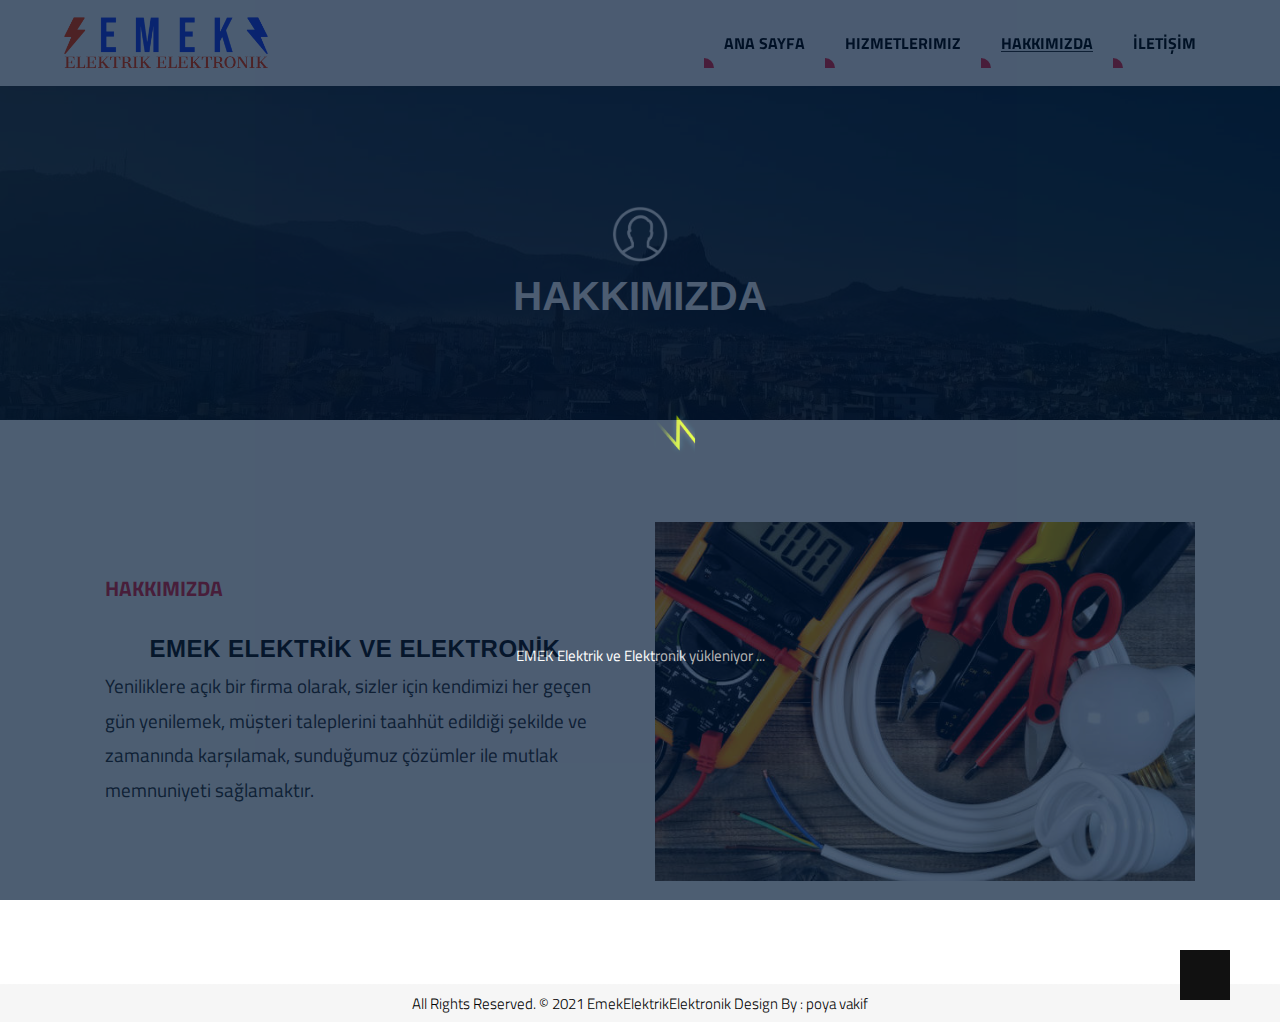
<file: about.html>
<!DOCTYPE html>
<html lang="tr">
    <!-- Basic -->
    <meta charset="utf-8">
    <meta http-equiv="X-UA-Compatible" content="IE=edge">   
    <!-- Mobile Metas -->
    <meta name="viewport" content="width=device-width, initial-scale=1.0">
     <!-- Site Metas -->
	 <title>EMEK Elektrik ve Elektronik</title>  
	 <link rel="shortcut icon" href="./images/EMEK.png" type="image/x-icon" />
    <meta name="keywords" content="HAKKIMIZDA berber centilmen sakal Saç düzeltme tıraş Afyon Merkez">
    <meta name="description" content="Ekibimiz en son trendler, saç kesme, düzeltme ve tıraş yöntemlerinin tamamında son derece yetenekli ve akıcıdır. En iyi, sade ve basit görünmenizi ve hissetmenizi istiyoruz. Bu, yalnızca en iyi ürünleri kullandığımız anlamına gelir. Her zaman ihtiyaçlarınızı karşılamak için elimizden geleni yapacağız; sadece herhangi bir personele sorun ve anında hizmet bekleyin.">
    <meta name="author" content="pooya vaghef">
    <!-- Site Icons -->
    <link rel="shortcut icon" href="images/favicon.ico" type="image/x-icon" />
    <link rel="apple-touch-icon" href="images/apple-touch-icon.png">
    <!-- Bootstrap CSS -->
    <link rel="stylesheet" href="https://maxcdn.bootstrapcdn.com/bootstrap/4.0.0/css/bootstrap.min.css" integrity="sha384-Gn5384xqQ1aoWXA+058RXPxPg6fy4IWvTNh0E263XmFcJlSAwiGgFAW/dAiS6JXm" crossorigin="anonymous">
    <!-- loading CSS -->
    <link rel="stylesheet" href="./css/loading.css">
	<!-- Site CSS -->
    <link rel="stylesheet" href="style.css">
    <!-- ALL VERSION CSS -->
    <link rel="stylesheet" href="css/versions.css">
    <!-- Responsive CSS -->
    <link rel="stylesheet" href="css/responsive.css">
	<link rel="stylesheet" href="https://pro.fontawesome.com/releases/v5.10.0/css/all.css" integrity="sha384-AYmEC3Yw5cVb3ZcuHtOA93w35dYTsvhLPVnYs9eStHfGJvOvKxVfELGroGkvsg+p" crossorigin="anonymous"/>
	<link rel="preconnect" href="https://fonts.googleapis.com">
	<link rel="preconnect" href="https://fonts.gstatic.com" crossorigin>
	<link href="https://fonts.googleapis.com/css2?family=Titillium+Web:wght@200;300;400;600;700;900&display=swap" rel="stylesheet">

</head>
<body class="barber_version">

    <!-- LOADER -->
	<div class="preloader">
        <img src="./images/Electric-Loading.gif" alt="loader">
		<p>EMEK Elektrik ve Elektronik yükleniyor ...</p>
	</div>
    <!-- END LOADER -->
    <!-- Start header -->
	<header class="top-navbar">
		<nav class="navbar navbar-expand-lg navbar-light bg-light">
					<img src="images/logo.png" alt="logo" class="logo-img" />
				<button class="navbar-toggler collapsed" type="button" data-toggle="collapse" data-target="#navbars-rs-food" aria-controls="navbars-rs-food" aria-expanded="false" aria-label="Toggle navigation">
					<span class="icon-bar top-bar"></span>
					<span class="icon-bar middle-bar"></span>
					<span class="icon-bar bottom-bar"></span>
				</button>
				<div class="collapse navbar-collapse" id="navbars-rs-food">
					<ul class="navbar-nav ml-auto">
						<li class="nav-item "><a class="nav-link" href="index.html">ANA SAYFA</a></li>
						<li class="nav-item"><a class="nav-link" href="services.html">HIZMETLERIMIZ</a></li>
						<li class="nav-item active"><a class="nav-link" href="about.html">HAKKIMIZDA</a></li>
						<li class="nav-item"><a class="nav-link" href="contact.html">İLETİŞİM</a></li>
					</ul>
				</div>
		</nav>
	</header>
	<!-- End header -->

	<!-- Page Content -->
	<div id="page-content-wrapper">		
		<div class="all-page-bar">
			<div class="container">
				<div class="row">
					<div class="col-xs-12 col-sm-12 col-md-12">
						<div class="title title-1 text-center">
							<div class="much">
								<img src="./images/about.png" alt="about us"/>
							</div>
							
							<div class="title--heading">
								<h1>HAKKIMIZDA</h1>
							</div>
							<div class="clearfix"></div>
						
						</div>
					</div>
				</div>
			</div>
		</div><!-- end all-page-bar -->

		<div class="section wb">
			<div class="container">
				<div class="row align-items-center">
					<div class="col-md-6 text-left">
						<div class="message-box">
							<p class="lead">HAKKIMIZDA</p>
							<h1>EMEK Elektrik ve Elektronik</h1>
							
							<p> Yeniliklere açık bir firma olarak, sizler için kendimizi her geçen gün yenilemek, müşteri taleplerini taahhüt edildiği şekilde ve zamanında karşılamak, sunduğumuz çözümler ile mutlak memnuniyeti sağlamaktır. </p>
						</div>
					</div>
					<div class="col-md-6 text-center">
						<div class="right-box">
							<img class="img-fluid" src="./images/about-us.jpg" alt="about us" />
						</div>
					</div>
				</div>
		    </div>
		</div>
		

		<div class="copyrights">
			<div class="container">
				<div class="footer-distributed">
					<div class="footer-left">
						<p class="footer-company-name">All Rights Reserved. &copy; 2021 EmekElektrikElektronik Design By : poya vakif</p>
					</div>
				</div>
			</div><!-- end container -->
		</div><!-- end copyrights -->
	</div>
    <a href="#" id="scroll-to-top" class="dmtop global-radius"><i class="fas fa-angle-up"></i></a>
    <!-- ALL JS FILES -->
	<script src="https://code.jquery.com/jquery-2.2.4.min.js" integrity="sha256-BbhdlvQf/xTY9gja0Dq3HiwQF8LaCRTXxZKRutelT44=" crossorigin="anonymous"></script>
    <script src="js/all.js"></script>
	<script src="js/responsive-tabs.js"></script>
    <!-- ALL PLUGINS -->
    <script src="js/custom.js"></script>
 </body>
</html>
</file>
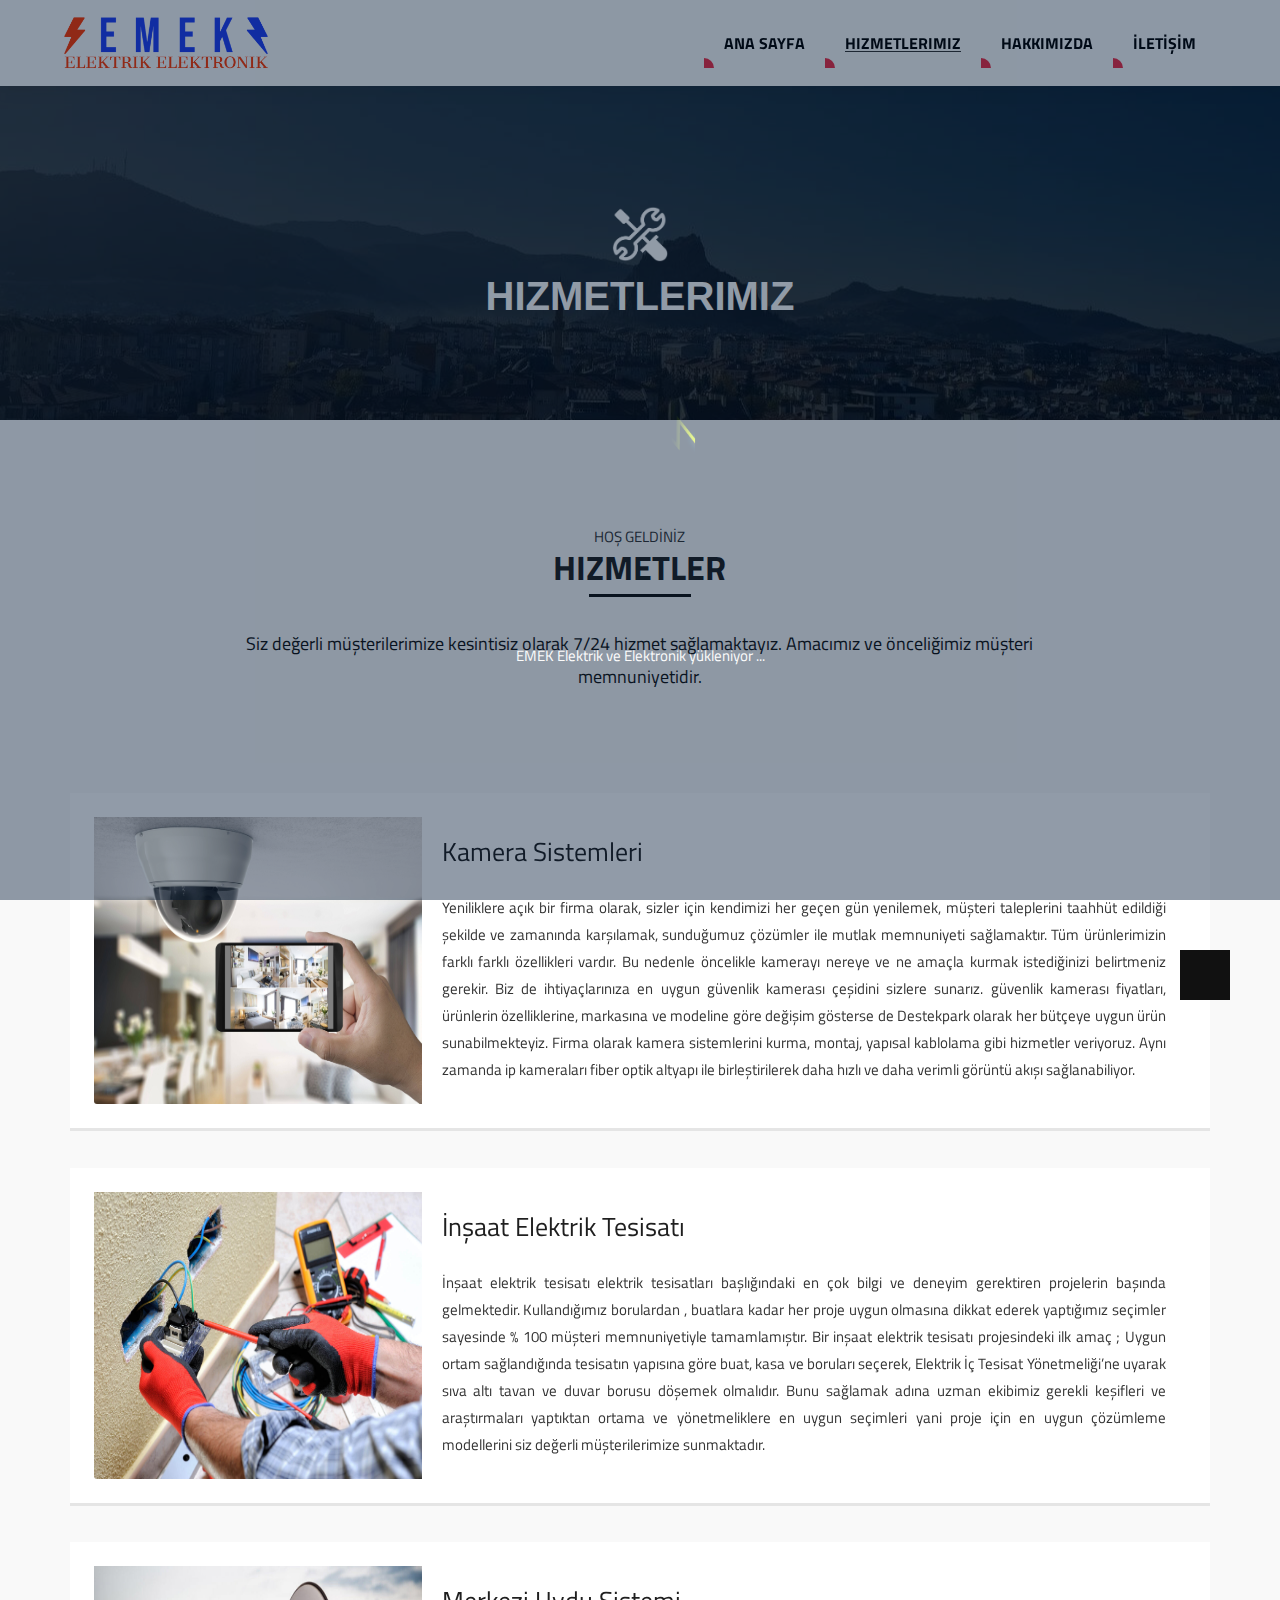
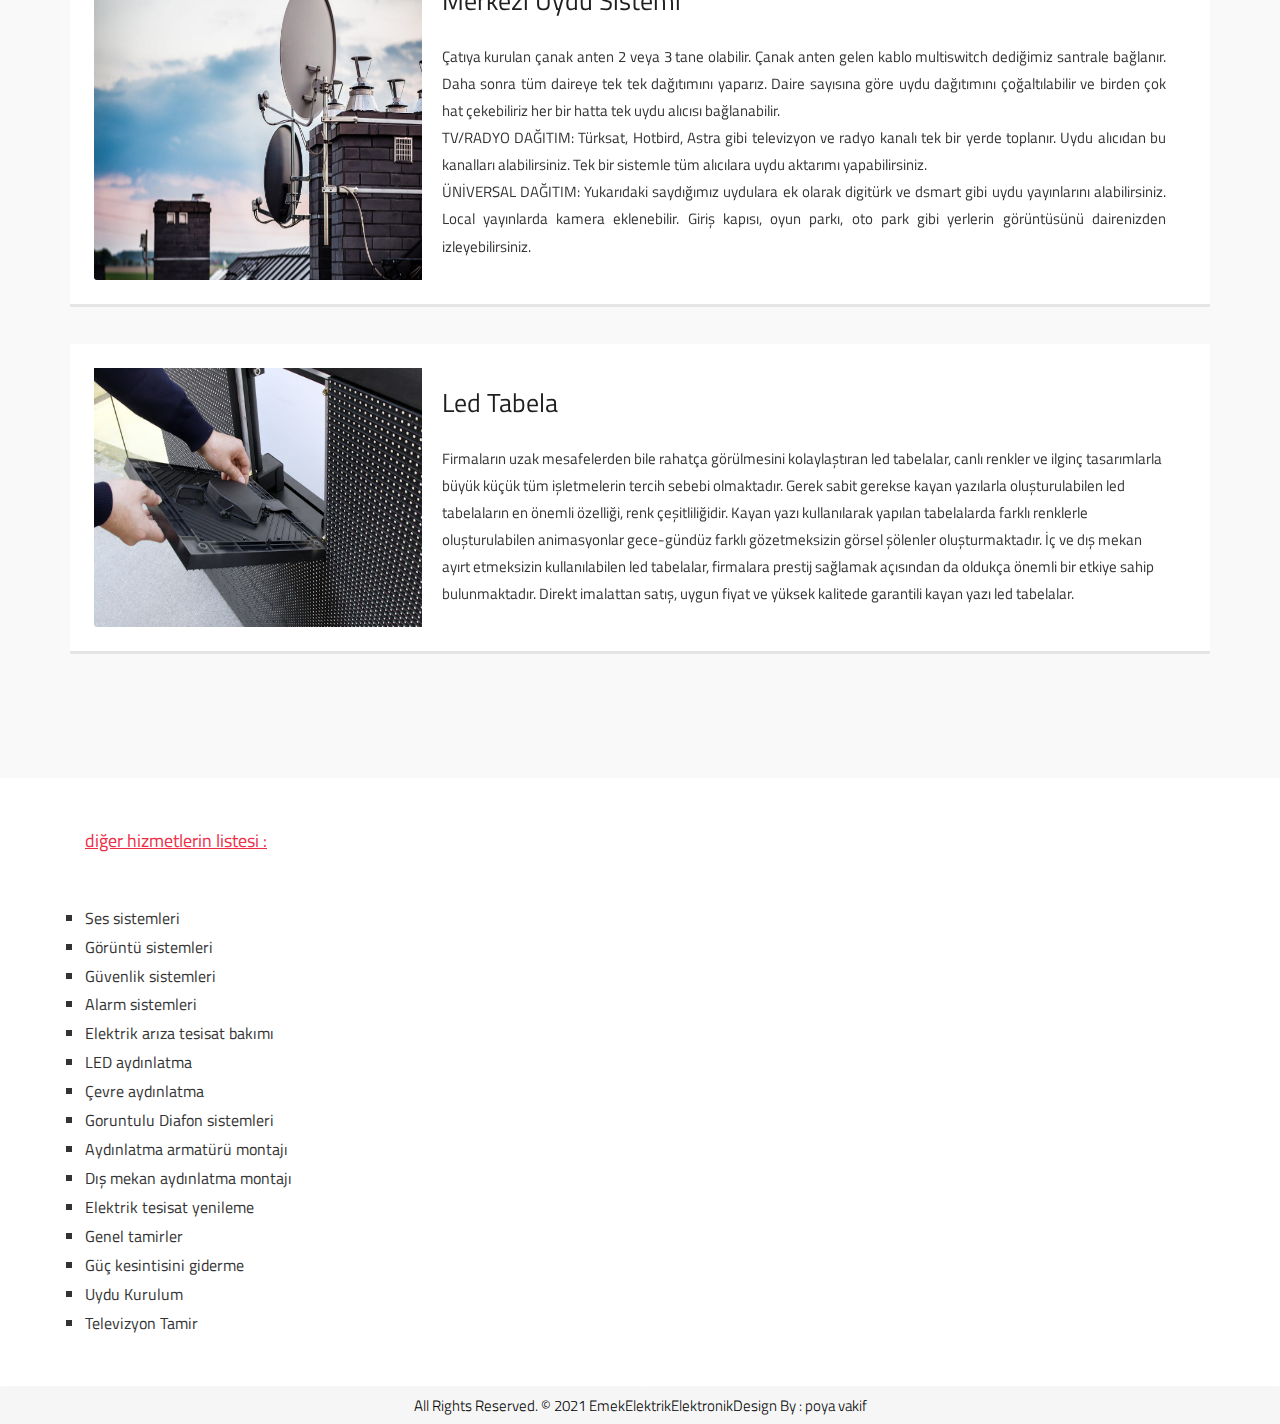
<file: services.html>
<!DOCTYPE html>
<html lang="tr">
    <!-- Basic -->
    <meta charset="utf-8">
    <meta http-equiv="X-UA-Compatible" content="IE=edge">   
    <!-- Mobile Metas -->
    <meta name="viewport" content="width=device-width, initial-scale=1.0">
    <!-- Site Metas -->
	<title>EMEK Elektrik ve Elektronik hizmetler</title>  
    <meta name="keywords" content="HIZMETLERIMIZ berber sakal Saç düzeltme tıraş Kesimi Afyonkarahisar Merkez CENTILMEN">
    <meta name="description" content="Ekibimiz en son trendler, saç kesme, düzeltme ve tıraş yöntemlerinin tamamında son derece yetenekli ve akıcıdır.
	En iyi, sade ve basit görünmenizi ve hissetmenizi istiyoruz. Bu, yalnızca en iyi ürünleri kullandığımız anlamına gelir.
	Her zaman ihtiyaçlarınızı karşılamak için elimizden geleni yapacağız; sadece herhangi bir personele sorun ve anında hizmet bekleyin. ">
    <meta name="author" content="pooya vaghef">
    <!-- Site Icons -->
    <link rel="shortcut icon" href="./images/EMEK.png" type="image/x-icon" />
    <link rel="apple-touch-icon" href="images/apple-touch-icon.png">
    <!-- Bootstrap CSS -->
    <link rel="stylesheet" href="https://maxcdn.bootstrapcdn.com/bootstrap/4.0.0/css/bootstrap.min.css" integrity="sha384-Gn5384xqQ1aoWXA+058RXPxPg6fy4IWvTNh0E263XmFcJlSAwiGgFAW/dAiS6JXm" crossorigin="anonymous">
    <!-- loading CSS -->
    <link rel="stylesheet" href="./css/loading.css">
	<!-- Site CSS -->
    <link rel="stylesheet" href="style.css">
    <!-- ALL VERSION CSS -->
    <link rel="stylesheet" href="css/versions.css">
    <!-- Responsive CSS -->
    <link rel="stylesheet" href="css/responsive.css">
    <link rel="stylesheet" href="https://pro.fontawesome.com/releases/v5.10.0/css/all.css" integrity="sha384-AYmEC3Yw5cVb3ZcuHtOA93w35dYTsvhLPVnYs9eStHfGJvOvKxVfELGroGkvsg+p" crossorigin="anonymous"/>
   <link rel="preconnect" href="https://fonts.googleapis.com">
   <link rel="preconnect" href="https://fonts.gstatic.com" crossorigin>
   <link href="https://fonts.googleapis.com/css2?family=Titillium+Web:wght@200;300;400;600;700;900&display=swap" rel="stylesheet">

</head>
<body class="barber_version">
    <!-- LOADER -->
    <div class="preloader">
        <img src="./images/Electric-Loading.gif" alt="loader">
		<p>EMEK Elektrik ve Elektronik yükleniyor ...</p>
	</div>
    <!-- END LOADER -->
    <!-- Start header -->
	<header class="top-navbar">
		<nav class="navbar navbar-expand-lg navbar-light bg-light">
					<img src="images/logo.png" alt="logo" class="logo-img" />
				<button class="navbar-toggler collapsed" type="button" data-toggle="collapse" data-target="#navbars-rs-food" aria-controls="navbars-rs-food" aria-expanded="false" aria-label="Toggle navigation">
					<span class="icon-bar top-bar"></span>
					<span class="icon-bar middle-bar"></span>
					<span class="icon-bar bottom-bar"></span>
				</button>
				<div class="collapse navbar-collapse" id="navbars-rs-food">
					<ul class="navbar-nav ml-auto">
						<li class="nav-item "><a class="nav-link" href="index.html">ANA SAYFA</a></li>
						<li class="nav-item active"><a class="nav-link" href="services.html">HIZMETLERIMIZ</a></li>
						<li class="nav-item"><a class="nav-link" href="about.html">HAKKIMIZDA</a></li>
						<li class="nav-item"><a class="nav-link" href="contact.html">İLETİŞİM</a></li>
					</ul>
				</div>
		</nav>
	</header>
	<!-- End header -->

	<!-- Page Content -->
	<div id="page-content-wrapper">		
		<div class="all-page-bar">
			<div class="container">
				<div class="row">
					<div class="col-xs-12 col-sm-12 col-md-12">
						<div class="title title-1 text-center">
							<div class="much">
								<img src="images/services.png" alt="services"/>
							</div>
							
							<div class="title--heading">
								<h1>HIZMETLERIMIZ</h1>
							</div>
							<div class="clearfix"></div>
						</div>
					</div>
				</div>
			</div>
		</div><!-- end all-page-bar -->
				<div class="section lb">
					<div class="section-title row text-center">
						<div class="col-md-8 offset-md-2">
						<small>HOŞ GELDİNİZ</small>
						<h2>HIZMETLER</h2>
						<hr class="grd1">
						<p class="lead">Siz değerli müşterilerimize kesintisiz olarak 7/24 hizmet sağlamaktayız. Amacımız ve önceliğimiz müşteri memnuniyetidir.</p>
						</div>
					</div><!-- end title -->
					<div class="container">
						<div class="row  mt-4">
								<div class="card">
									<img class="" src="./uploads/camera.jpg" alt="Card image cap">
									<div class="card-body">
									  <h3 class="card-title">Kamera Sistemleri</h3>
									  <p class="card-text text-justify">Yeniliklere açık bir firma olarak, sizler için kendimizi her geçen gün yenilemek, müşteri taleplerini taahhüt edildiği şekilde ve zamanında karşılamak, sunduğumuz çözümler ile mutlak memnuniyeti sağlamaktır.
										Tüm ürünlerimizin farklı farklı özellikleri vardır. Bu nedenle öncelikle kamerayı nereye ve ne amaçla kurmak istediğinizi belirtmeniz gerekir. Biz de ihtiyaçlarınıza en uygun güvenlik kamerası çeşidini sizlere sunarız.
										güvenlik kamerası fiyatları, ürünlerin özelliklerine, markasına ve modeline göre değişim gösterse de Destekpark olarak her bütçeye uygun ürün sunabilmekteyiz. Firma olarak kamera sistemlerini kurma, montaj, yapısal kablolama gibi hizmetler veriyoruz. Aynı zamanda ip kameraları fiber optik altyapı ile birleştirilerek daha hızlı ve daha verimli görüntü akışı sağlanabiliyor.
									  </p>
								  </div>
							</div>
								<div class="card ">
									<img class="" src="./uploads/electric.jpg" alt="Card image cap">
									<div class="card-body">
									  <h3 class="card-title ">İnşaat Elektrik Tesisatı</h3>
									  <p class="card-text text-justify">İnşaat elektrik tesisatı elektrik tesisatları başlığındaki en çok bilgi ve deneyim gerektiren projelerin başında gelmektedir. Kullandığımız borulardan , buatlara kadar her proje uygun olmasına dikkat ederek yaptığımız seçimler sayesinde % 100 müşteri memnuniyetiyle tamamlamıştır.
										Bir inşaat elektrik tesisatı projesindeki ilk amaç ; Uygun ortam sağlandığında tesisatın yapısına göre buat, kasa ve boruları seçerek, Elektrik İç Tesisat Yönetmeliği’ne uyarak sıva altı tavan ve duvar borusu döşemek olmalıdır. Bunu sağlamak adına uzman ekibimiz gerekli keşifleri ve araştırmaları yaptıktan ortama ve yönetmeliklere en uygun seçimleri yani proje için en uygun çözümleme modellerini siz değerli müşterilerimize sunmaktadır.</p>
									</div>
							</div>
						</div>
						<div class="row mb-4">
								<div class="card ">
									<img class="" src="./uploads/canak.jpg" alt="Card image cap">
									<div class="card-body">
									  <h3 class="card-title">Merkezi Uydu Sistemi</h3>
									  <p class="card-text text-justify">Çatıya kurulan çanak anten 2 veya 3 tane olabilir. Çanak anten gelen kablo multiswitch dediğimiz santrale bağlanır. Daha sonra tüm daireye tek tek dağıtımını yaparız. Daire sayısına göre uydu dağıtımını çoğaltılabilir ve birden çok hat çekebiliriz her bir hatta tek uydu alıcısı bağlanabilir.<br/>
										 
										TV/RADYO DAĞITIM: Türksat, Hotbird, Astra gibi televizyon ve radyo kanalı tek bir yerde toplanır. Uydu alıcıdan bu kanalları alabilirsiniz. Tek bir sistemle tüm alıcılara uydu aktarımı yapabilirsiniz.
										<br/>ÜNİVERSAL DAĞITIM: Yukarıdaki saydığımız uydulara ek olarak digitürk ve dsmart gibi uydu yayınlarını alabilirsiniz. Local yayınlarda kamera eklenebilir. Giriş kapısı, oyun parkı, oto park gibi yerlerin görüntüsünü dairenizden izleyebilirsiniz.
									</p>
								  </div>
							</div>
								<div class="card ">
									<img class="" src="./uploads/led.jpg" alt="Card image cap">
									<div class="card-body">
									  <h3 class="card-title">Led Tabela</h3>
									  <p class="card-text">Firmaların uzak mesafelerden bile rahatça görülmesini kolaylaştıran led tabelalar, canlı renkler ve ilginç tasarımlarla büyük küçük tüm işletmelerin tercih sebebi olmaktadır.
										Gerek sabit gerekse kayan yazılarla oluşturulabilen led tabelaların en önemli özelliği, renk çeşitliliğidir. Kayan yazı kullanılarak yapılan tabelalarda farklı renklerle oluşturulabilen animasyonlar gece-gündüz farklı gözetmeksizin görsel şölenler oluşturmaktadır. İç ve dış mekan ayırt etmeksizin kullanılabilen led tabelalar, firmalara prestij sağlamak açısından da oldukça önemli bir etkiye sahip bulunmaktadır.
										Direkt imalattan satış, uygun fiyat ve yüksek kalitede garantili kayan yazı led tabelalar.
									  </p>
								  </div>
							</div>
						</div>
					</div>
				</div>
			</div>
			<div class="container mb-5 services">
				<p class="lead my-5 font-weight-bolder"><strong><u>diğer hizmetlerin listesi :</u></strong></p>
				<ul class="list-styled">
					<li class="text-lg-left">Ses sistemleri</li>
					<li>Görüntü sistemleri</li>
					<li>Güvenlik sistemleri</li>
					<li>Alarm sistemleri</li>
					<li>Elektrik arıza tesisat bakımı</li>
					<li>LED aydınlatma</li>
					<li>Çevre aydınlatma</li>
					<li>Goruntulu Diafon sistemleri</li>
					<li>Aydınlatma armatürü montajı</li>
					<li>Dış mekan aydınlatma montajı </li>
					<li>Elektrik tesisat yenileme</li>
					<li>Genel tamirler</li>
					<li>Güç kesintisini giderme</li>
					<li>Uydu Kurulum</li>
					<li>Televizyon Tamir</li>
				</ul>
			</div>

		<div class="copyrights">
			<div class="container">
				<div class="footer-distributed">
					<div class="footer-left">
						<p class="footer-company-name">All Rights Reserved. &copy; 2021 EmekElektrikElektronikDesign By : poya vakif</p>
					</div>
				</div>
			</div><!-- end container -->
		</div><!-- end copyrights -->
	
    <a href="#" id="scroll-to-top" class="dmtop global-radius"><i class="fas fa-angle-up"></i></a>
    <!-- ALL JS FILES -->
	<script src="https://code.jquery.com/jquery-2.2.4.min.js" integrity="sha256-BbhdlvQf/xTY9gja0Dq3HiwQF8LaCRTXxZKRutelT44=" crossorigin="anonymous"></script>
    <script src="js/all.js"></script>
	<script src="js/responsive-tabs.js"></script>
    <!-- ALL PLUGINS -->
    <script src="js/custom.js"></script>
</body>
</html>
</file>
<file: css/loading.css>
.cube-wrapper {
  position: fixed;
  margin: 0 auto;
  width: 200px;
  height: 100px;
  /* text-align: center; */
}

.cube-wrapper .loading {
  font-size: 1rem;
  letter-spacing: 0.1em;
  display: block;
  /* color: white; */
  position: relative;
  top: 25px;
  z-index: 2;
  -moz-animation: text 0.5s ease infinite alternate;
  -webkit-animation: text 0.5s ease infinite alternate;
  animation: text 0.5s ease infinite alternate;
}

@-moz-keyframes text {
  100% {
    top: 35px;
  }
}
@-webkit-keyframes text {
  100% {
    top: 35px;
  }
}
@keyframes text {
  100% {
    top: 35px;
  }
}
@-moz-keyframes shadow {
  100% {
    bottom: -18px;
    width: 100px;
  }
}
@-webkit-keyframes shadow {
  100% {
    bottom: -18px;
    width: 100px;
  }
}
@keyframes shadow {
  100% {
    bottom: -18px;
    width: 100px;
  }
}
html,
body {
  min-height: 100%;
}

body {
  font-family: "Montserrat", sans-serif;
}

h1 {
  font-size: 26px;
  display: block;
  text-align: center;
  color: #fff;
  padding: 50px 20px;
  font-weight: 300;
  font-family: "Montserrat", sans-serif;
}
</file>
<file: style.css>
body {
  color: #333;
  font-size: 15px;
  font-family: "Titillium Web", sans-serif;
  line-height: 1.80857;
}

html,
body {
  height: 100%;
}

body.demos .section {
  background: url(images/bg.png) repeat top center #f2f3f5;
}

body.demos .section-title img {
  max-width: 280px;
  display: block;
  margin: 10px auto;
}

body.demos .service-widget h3 {
  border-bottom: 1px solid #ededed;
  font-size: 18px;
  padding: 20px 0;
  background-color: #ffffff;
}

body.demos .service-widget {
  margin: 0 0 30px;
  padding: 30px;
  background-color: #fff;
}

body.demos .container-fluid {
  max-width: 1080px;
}

a {
  color: #1f1f1f;
  text-decoration: none !important;
  outline: none !important;
  -webkit-transition: all 0.3s ease-in-out;
  -moz-transition: all 0.3s ease-in-out;
  -ms-transition: all 0.3s ease-in-out;
  -o-transition: all 0.3s ease-in-out;
  transition: all 0.3s ease-in-out;
}

h1,
h2,
h3,
h4,
h5,
h6 {
  letter-spacing: 0;
  font-weight: normal;
  position: relative;
  padding: 0 0 10px 0;
  font-weight: normal;
  line-height: 120% !important;
  color: #1f1f1f;
  margin: 0;
}

h1 {
  font-size: 1.5rem;
}

h2 {
  font-size: 22px;
}

h3 {
  font-size: 18px;
}

h4 {
  font-size: 16px;
}

h5 {
  font-size: 14px;
}

h6 {
  font-size: 13px;
}

h1 a,
h2 a,
h3 a,
h4 a,
h5 a,
h6 a {
  color: #212121;
  text-decoration: none !important;
  opacity: 1;
}

h1 a:hover,
h2 a:hover,
h3 a:hover,
h4 a:hover,
h5 a:hover,
h6 a:hover {
  opacity: 0.8;
}

a {
  color: #1f1f1f;
  text-decoration: none;
  outline: none;
}

a,
.btn {
  text-decoration: none !important;
  outline: none !important;
  -webkit-transition: all 0.3s ease-in-out;
  -moz-transition: all 0.3s ease-in-out;
  -ms-transition: all 0.3s ease-in-out;
  -o-transition: all 0.3s ease-in-out;
  transition: all 0.3s ease-in-out;
}

.btn-custom {
  margin-top: 20px;
  background-color: transparent !important;
  border: 2px solid #ddd;
  padding: 12px 40px;
  font-size: 16px;
}

.lead {
  font-size: 18px;
  line-height: 30px;
  color: #767676;
  margin: 0;
  padding: 0;
}

blockquote {
  margin: 20px 0 20px;
  padding: 30px;
}
ul,
li,
ol {
  list-style: none;
  margin: 0px;
  padding: 0px;
}

/*------------------------------------------------------------------
    WP CORE
-------------------------------------------------------------------*/

.first {
  clear: both;
}

.last {
  margin-right: 0;
}

.alignnone {
  margin: 5px 20px 20px 0;
}

.aligncenter,
div.aligncenter {
  display: block;
  margin: 5px auto 5px auto;
}

.alignright {
  float: right;
  margin: 10px 0 20px 20px;
}

.alignleft {
  float: left;
  margin: 10px 20px 20px 0;
}

a img.alignright {
  float: right;
  margin: 10px 0 20px 20px;
}

a img.alignnone {
  margin: 10px 20px 20px 0;
}

a img.alignleft {
  float: left;
  margin: 10px 20px 20px 0;
}

a img.aligncenter {
  display: block;
  margin-left: auto;
  margin-right: auto;
}

.wp-caption {
  background: #fff;
  border: 1px solid #f0f0f0;
  max-width: 96%;
  /* Image does not overflow the content area */
  padding: 5px 3px 10px;
  text-align: center;
}

.wp-caption.alignnone {
  margin: 5px 20px 20px 0;
}

.wp-caption.alignleft {
  margin: 5px 20px 20px 0;
}

.wp-caption.alignright {
  margin: 5px 0 20px 20px;
}

.wp-caption img {
  border: 0 none;
  height: auto;
  margin: 0;
  max-width: 98.5%;
  padding: 0;
  width: auto;
}

.wp-caption p.wp-caption-text {
  font-size: 11px;
  line-height: 17px;
  margin: 0;
  padding: 0 4px 5px;
}

/* Text meant only for screen readers. */

.screen-reader-text {
  clip: rect(1px, 1px, 1px, 1px);
  position: absolute !important;
  height: 1px;
  width: 1px;
  overflow: hidden;
}

.screen-reader-text:focus {
  background-color: #f1f1f1;
  border-radius: 3px;
  box-shadow: 0 0 2px 2px rgba(0, 0, 0, 0.6);
  clip: auto !important;
  color: #21759b;
  display: block;
  font-size: 14px;
  font-size: 0.875rem;
  font-weight: bold;
  height: auto;
  left: 5px;
  line-height: normal;
  padding: 15px 23px 14px;
  text-decoration: none;
  top: 5px;
  width: auto;
  z-index: 100000;
  /* Above WP toolbar. */
}

/*------------------------------------------------------------------
    HEADER
-------------------------------------------------------------------*/

.top-add {
  background: #ed2d46;
  border: none;
  border-radius: 0px;
  color: #ffffff;
  margin: 0px;
}
.logo-img {
  width: 16%;
  margin-left: 5%;
}
#navbars-rs-food {
  margin-right: 5%;
}
.top-navbar {
  position: relative;
  z-index: 10;
  transition: all 600ms;
}

.top-navbar .navbar {
  padding: 15px 0px;
  width: 100%;
  -webkit-box-shadow: 0px 0px 18px 1px rgba(0, 0, 0, 0.1);
  box-shadow: 0px 0px 18px 1px rgba(0, 0, 0, 0.1);
  transition: height 0.3s ease-out, background 0.3s ease-out,
    box-shadow 0.3s ease-out;
  -webkit-transform: translate3d(0, 0, 0);
  transform: translate3d(0, 0, 0);
  z-index: 100;
  font-size: 1.2rem !important;
}

.fixed-menu {
  position: fixed;
  width: 100%;
  top: 0;
  /* animation: "fade"; */
  -webkit-box-shadow: 0px 0px 18px 1px rgba(0, 0, 0, 0.1);
  box-shadow: 0px 0px 18px 1px rgba(0, 0, 0, 0.1);
  transition: position 0.3s ease-out, background 0.3s ease-out,
    box-shadow 0.3s ease-out;
  -webkit-transform: translate3d(0, 0, 0);
  transform: translate3d(0, 0, 0);
}

.top-navbar .navbar-light .navbar-nav .nav-link {
  position: relative;
  padding: 10px 20px;
  font-size: 1rem;
  font-weight: bolder;
  color: #000;
  /* color: #ffffff; */
}
.top-navbar .navbar-light .navbar-nav .nav-link::after {
  content: "";
  background: #ed2d46;
  z-index: -1;
  width: 10px;
  height: 10px;
  position: absolute;
  bottom: 0;
  left: 0;
  border-radius: 0px 50px 0px 0px;
  transition: 0.3s linear;
}
.top-navbar .navbar-light .navbar-nav .nav-item.active .nav-link {
  font-weight: 700;
}
.nav-item.active {
  text-decoration: underline;
  text-underline-position: from-font;
}
.tab-section {
  font-size: 1.2rem;
  /* font-weight: bold; */
}
#tab_a p {
  font-weight: bold;
}
#myTab li {
  font-weight: bold;
}
.top-navbar .navbar-light .navbar-nav .nav-item {
  position: relative;
  z-index: 0;
  font-size: 1.2rem;
}
.top-navbar .navbar-light .navbar-nav .nav-link:hover::after {
  width: 100%;
  height: 100%;
  border-radius: 0px 15px 0px 0px;
  font-size: 1.3rem;
}
.top-navbar .navbar-nav {
  position: relative;
  z-index: 0;
}

.navbar-light .navbar-toggler {
  padding: 5px 10px 10px;
  margin: 0 0 0 10px;
  position: relative;
  border-radius: 2px;
  border-color: rgba(0, 0, 0, 0.5);
  z-index: 9999;
}
.navbar-toggler .icon-bar {
  display: block;
  width: 22px;
  height: 2px;
  border-radius: 1px;
}

.navbar-toggler .icon-bar {
  background: #010101;
  transition: all 0.2s;
  width: 0 auto;
  width: 25px;
  margin-top: 5px;
}

.navbar-toggler .icon-bar:hover {
  background: #ed2d44;
}

/*------------------------------------------------------------------
    Banner
-------------------------------------------------------------------*/

#full-width {
  width: 100%;
  height: 100%;
}

.display-table {
  display: table;
  width: 100%;
  height: 100%;
}

.display-table-cell {
  display: table-cell;
  vertical-align: sub;
}

.slider-01 {
  background: url(uploads/slider-img-01.jpg) no-repeat center;
  background-size: cover;
  height: 100vh;
}
.slider-02 {
  background: url(uploads/slider-img-02.jpg) no-repeat center;
  background-size: cover;
  height: 100vh;
}
.slider-03 {
  background: url(uploads/slider-img-03.jpg) no-repeat center;
  background-size: cover;
  height: 100vh;
}

.home-hero .big-tagline h2 {
  font-size: 2.2rem;
  color: #ffffff;
  padding: 2rem 0px;
  /* top:50px */
}
.home-hero .big-tagline h1 {
  font-size: 2.5rem;
  color: #ffffff;
  padding: 2rem 0px;
}
.home-hero .big-tagline h3 {
  font-size: 1.2rem;
  color: #ffffff;
  padding: 2rem 0px;
}

.home-hero .big-tagline p {
  color: #ffffff;
  padding-bottom: 2rem;
  padding-left: 1rem;
  padding-right: 1rem;
  font-size: 1.2rem;
}

.overlay {
  position: relative;
}
.overlay::before {
  content: "";
  background: rgba(0, 0, 0, 0.8);
  width: 100%;
  height: 100%;
  left: 0;
  top: 0;
  position: absolute;
  z-index: 0;
}

.home-hero .owl-nav .owl-prev {
  color: #ffffff;
  position: absolute;
  left: 0px;
}
.home-hero .owl-nav .owl-prev:hover i {
  background: #ed2d46;
  color: #ffffff;
}
.home-hero .owl-nav .owl-next {
  color: #ffffff;
  position: absolute;
  right: 0px;
}
.home-hero .owl-nav .owl-next:hover i {
  background: #ed2d46;
  color: #ffffff;
}

/*------------------------------------------------------------------
    SECTIONS
-------------------------------------------------------------------*/
#home {
  height: 100vh;
  overflow: hidden;
  background-attachment: fixed;
  background-size: cover;
}
.parallax {
  background-attachment: fixed;
  background-size: cover;
  height: 100%;
  padding: 0px;
  position: relative;
  width: 100%;
}

.parallax .parallax-off {
  background-attachment: scroll !important;
  display: block;
  height: 100%;
  min-height: 100%;
  overflow: hidden;
  position: relative;
  background-position: center center;
  vertical-align: sub;
  width: 100%;
  z-index: 2;
}

.parallax-off::before {
  content: "";
  position: absolute;
  width: 100%;
  height: 100%;
  background: rgba(0, 0, 0, 0.6);
  left: 0px;
  top: 0px;
}

.no-scroll-xy {
  overflow: hidden !important;
  -webkit-transition: all 0.4s ease-in-out;
  -moz-transition: all 0.4s ease-in-out;
  -ms-transition: all 0.4s ease-in-out;
  -o-transition: all 0.4s ease-in-out;
  transition: all 0.4s ease-in-out;
}

.section {
  display: block;
  position: relative;
  overflow: hidden;
  padding-top: 8%;
  padding-bottom: 8%;
}

.noover {
  overflow: visible;
}

.noover .btn-dark {
  border: 0 !important;
}

.nopad {
  padding: 0;
}

.nopadtop {
  padding-top: 0;
}

.section.wb {
  background-color: #ffffff;
}

.section.lb {
  background-color: #f2f3f5;
}

.section.db {
  background-color: #1f1f1f;
}

.section.color1 {
  background-color: #448aff;
}

.first-section {
  display: block;
  position: relative;
  overflow: hidden;
  padding: 16em 0 13em;
}

.first-section::before {
  content: "";
  position: absolute;
  top: 0px;
  left: 0px;
  width: 100%;
  height: 100%;
  background: #000000;
}
.first-section::before {
  opacity: 0.5;
}

.first-section h2 {
  color: #ffffff;
  font-size: 68px;
  font-weight: 300;
  text-transform: capitalize;
  display: block;
  margin: 0;
  padding: 0 0 30px;
  position: relative;
}

.big-tagline {
  padding: 10px 0px;
  position: relative;
  z-index: 2;
  margin-top: 10%;
}

.first-section .lead {
  font-size: 21px;
  font-weight: 300;
  padding: 0 0 40px;
  margin: 0;
  line-height: inherit;
  color: #ffffff;
}

.macbookright {
  width: 980px;
  position: absolute;
  right: -15%;
  bottom: -6%;
}

.section-title {
  display: block;
  position: relative;
  margin-bottom: 60px;
}

.section-title p {
  color: rgb(17, 17, 17);
  font-weight: 400;
  font-size: 18px;
  line-height: 33px;
  margin: 0;
}

.section-title h3 {
  font-size: 42px;
  font-weight: 300;
  line-height: 62px;
  margin: 0 0 25px;
  padding: 0;
  text-transform: none;
}
.section-title h2 {
  font-size: 34px;
  font-weight: bold;
}

.section.colorsection p,
.section.colorsection h3,
.section.db h3 {
  color: #ffffff;
}

.our-inner-taem {
  position: relative;
}

.our-inner-taem .t-top::before {
  position: absolute;
  content: "";
  width: 0px;
  right: 0px;
  top: 0px;
  height: 2px;
  background-color: #000;
  -webkit-transition: all 0.5s ease;
  -moz-transition: all 0.5s ease;
  -ms-transition: all 0.5s ease;
  -o-transition: all 0.5s ease;
  transition: all 0.5s ease;
}
.our-inner-taem .t-top::after {
  position: absolute;
  content: "";
  right: 0px;
  top: 0px;
  width: 2px;
  height: 0px;
  background-color: #000;
  -webkit-transition: all 0.5s ease;
  -moz-transition: all 0.5s ease;
  -ms-transition: all 0.5s ease;
  -o-transition: all 0.5s ease;
  transition: all 0.5s ease;
}

.parallax-inner-bg .section-title small {
  color: #ffffff;
}

.our-inner-taem .t-bottom::before {
  position: absolute;
  content: "";
  width: 0px;
  left: 0px;
  bottom: 0px;
  height: 2px;
  background-color: #000;
  -webkit-transition: all 0.5s ease;
  -moz-transition: all 0.5s ease;
  -ms-transition: all 0.5s ease;
  -o-transition: all 0.5s ease;
  transition: all 0.5s ease;
}

.our-inner-taem .t-bottom::after {
  position: absolute;
  content: "";
  left: 0px;
  bottom: 0px;
  width: 2px;
  height: 0px;
  background-color: #000;
  -webkit-transition: all 0.5s ease;
  -moz-transition: all 0.5s ease;
  -ms-transition: all 0.5s ease;
  -o-transition: all 0.5s ease;
  transition: all 0.5s ease;
}

.our-inner-taem:hover .t-top::before {
  width: 100%;
}
.our-inner-taem:hover .t-top::after {
  height: 100%;
}

.our-inner-taem:hover .t-bottom::before {
  width: 100%;
}
.our-inner-taem:hover .t-bottom::after {
  height: 100%;
}

/*------------------------------------------------------------------
    PORTFOLIO
-------------------------------------------------------------------*/

.item-h2,
.item-h1 {
  height: 100% !important;
  height: auto !important;
}

.isotope-item {
  z-index: 2;
  padding: 0;
}

.isotope-hidden.isotope-item {
  pointer-events: none;
  z-index: 1;
}

.isotope,
.isotope .isotope-item {
  /* change duration value to whatever you like */
  -webkit-transition-duration: 0.8s;
  -moz-transition-duration: 0.8s;
  transition-duration: 0.8s;
}

.isotope {
  -webkit-transition-property: height, width;
  -moz-transition-property: height, width;
  transition-property: height, width;
}

.isotope .isotope-item {
  -webkit-transition-property: -webkit-transform, opacity;
  -moz-transition-property: -moz-transform, opacity;
  transition-property: transform, opacity;
}

.portfolio-filter ul {
  padding: 0;
  z-index: 2;
  display: block;
  position: relative;
  margin: 0;
}

.portfolio-filter ul li {
  border-radius: 0;
  display: inline-block;
  margin: 0 5px 0 0;
  text-decoration: none;
  text-transform: uppercase;
  vertical-align: middle;
}

.portfolio-filter ul li:last-child:after {
  content: "";
}

.portfolio-filter ul li .btn-dark {
  box-shadow: none;
  background-color: transparent;
  border: 1px solid #e6e7e6 !important;
  color: #1f1f1f;
  font-weight: 400;
  font-size: 13px;
  padding: 10px 30px;
}

.da-thumbs {
  list-style: none;
  position: relative;
  padding: 0;
}

.da-thumbs .pitem {
  margin: 0;
  padding: 15px;
  position: relative;
}

.da-thumbs .pitem a,
.da-thumbs .pitem a img {
  display: block;
  position: relative;
}

.da-thumbs .pitem a {
  overflow: hidden;
}

.da-thumbs .pitem a div {
  position: absolute;
  background-color: rgba(0, 0, 0, 0.8);
  width: 100%;
  height: 100%;
}

.da-thumbs .pitem a div h3 {
  display: block;
  color: #ffffff;
  font-size: 20px;
  padding: 30px 15px;
  text-transform: capitalize;
  font-weight: normal;
}

.da-thumbs .pitem a div h3 small {
  display: block;
  color: #ffffff;
  margin-top: 5px;
  font-size: 13px;
  font-weight: 300;
}

.da-thumbs .pitem a div i {
  background-color: #1f1f1f;
  position: absolute;
  color: #ffffff !important;
  bottom: 0;
  font-size: 15px;
  z-index: 12;
  right: 0;
  width: 40px;
  height: 40px;
  line-height: 40px;
  text-align: center;
}

/*------------------------------------------------------------------
    TESTIMONIALS
-------------------------------------------------------------------*/

.logos img {
  margin: auto;
  display: block;
  text-align: center;
  width: 100%;
  opacity: 0.3;
}

.logos img:hover {
  opacity: 0.5;
}

.desc h3 i {
  color: #111111;
  font-size: 37px;
  vertical-align: middle;
  margin-right: 12px;
}

.desc {
  padding: 30px;
  position: relative;
  background: #ed2d46;
  border: 1px solid #ed2d46;
  border-radius: 2px;
  text-align: right;
}

.parallax-inner-bg {
  background: url(uploads/parallax_20.jpg) no-repeat top center;
  background-size: cover;
  background-attachment: fixed;
}

.testi-meta {
  display: block;
  margin-top: 20px;
  text-align: right;
}

.testi-meta i {
  font-size: 28px;
  color: #ffffff;
}

.testimonial h4 {
  font-size: 18px;
  color: #ffffff;
  padding: 13px 0 0;
}

.testimonial img {
  max-width: 55px;
}

.testimonial small {
  margin-top: 7px;
  font-size: 16px;
  display: block;
}

.testimonial {
  background-color: transparent;
}

.testimonial h3 {
  padding: 0 0 10px;
  font-size: 20px;
  font-weight: 700;
}

.testimonial small,
.testimonial .lead {
  background-color: transparent;
  color: #ffffff;
  display: block;
  font-size: 16px;
  font-style: normal;
  line-height: 30px;
  margin: 0;
  padding: 0;
  position: relative;
}

.testimonial p:after {
  display: none;
}

.testi-carousel .owl-nav .owl-prev i {
  background: #ffffff;
}

.testi-carousel .owl-nav .owl-prev:hover i {
  background: #ed2d46;
  color: #ffffff;
}

.testi-carousel .owl-nav .owl-next i {
  background: #ffffff;
}

.testi-carousel .owl-nav .owl-next:hover i {
  background: #ed2d46;
  color: #ffffff;
}

.testimonial:hover .desc {
  background: #010101;
}

/*------------------------------------------------------------------
    PRICING TABLES
-------------------------------------------------------------------*/
#pricing {
  padding-bottom: 9% !important;
}
.pricing-table {
  margin: 50px 0 0 0;
  background: #fff;
  box-shadow: 0 5px 14px rgba(0, 0, 0, 0.1);
}

.pricing-table i {
  width: 30px;
  color: #c2c2c2;
  display: inline-block;
  margin-right: 10px;
  padding-right: 5px;
  border-right: 1px solid #ececec;
}

.pricing-table .btn-dark {
  padding: 10px 24px;
  font-size: 15px;
}

.pricing-table strong {
  font-weight: 600;
  margin-right: 6px;
  color: #1f1f1f;
}

.pricing-table-header {
  padding: 30px 0 25px 0;
  background: #ffffff;
}

.pricing-table-header h2 {
  font-size: 31px;
  margin: 0;
  padding: 0;
  font-weight: 300;
}

.pricing-table-header h3 {
  font-size: 15px;
  font-weight: 600;
  color: #aaaaaa;
  margin-top: 10px;
  text-transform: uppercase;
}

.pricing-table-space {
  height: 10px;
}

.pricing-table-text {
  margin: 15px 30px 0 30px;
  padding: 0 10px 15px 10px;
  border-bottom: 1px solid #ececec;
  font-weight: 300;
  line-height: 30px;
  color: #c2c2c2;
  font-size: 16px;
}

.pricing-table-text p {
  font-weight: 400;
}

.pricing-table-features {
  margin: 15px 30px 0 30px;
  padding: 0 10px 15px 30px;
  border-bottom: 1px solid #ececec;
  text-align: left;
  line-height: 30px;
  font-size: 16px;
  color: #c2c2c2;
}

.pricing-table-highlighted h3,
.pricing-table-highlighted h2 {
  color: #ffffff !important;
}

.pricing-table-sign-up {
  margin-top: 25px;
  padding-bottom: 30px;
}
.price-item {
  width: 70%;
  margin: 5% auto;
}
.price-item:not(:last-child) {
  border-bottom: 2px dotted #000;
  padding-bottom: 5%;
}
.price-item p {
  background-color: #ed2d46;
  max-width: max-content;
  color: #ffffff;
  font-weight: bold;
  border-radius: 3px;
  margin: 0 auto;
  padding-left: 5px;
  padding-right: 5px;
}

/* Highlighted table */

.pricing-table-highlighted {
  margin-top: 0;
}

.m130 {
  margin-top: 130px;
}

.nav-pills {
  border: 1px solid #e1e1e1;
}

.nav-pills > li {
  width: 50%;
  padding: 10px;
  float: left;
  margin: 0 !important;
}

.nav-pills > li > a {
  margin: 0 !important;
  text-align: center;
  background-color: #f4f4f4;
}

.about-tab .nav-tabs {
  border: none;
  padding: 20px;
  display: block;
  text-align: center;
}
.about-tab .nav-tabs > li {
  margin: 0px;
  display: inline-block;
  text-align: center;
  float: none;
}

.about-tab .nav-pills > li a {
  border-radius: 2px;
  border: none;
}

body.barber_version .about-tab .nav-pills > li a:hover {
  color: #ffffff;
  background: #111111;
  border: none;
}
.about-tab .nav-pills > li > a.active {
  border: none;
  background: #ed2d46;
  color: #ffffff;
}

.about-tab .tab-content > .tab-pane {
  padding: 20px;
  text-align: center;
}
.about-tab .tab-content > .tab-pane ul li {
  /* display: inline-block; */
  margin: 0px 10px;
  text-align: left;
}
.about-tab .tab-content > .tab-pane ul li i {
  margin-right: 10px;
}

/*------------------------------------------------------------------
    ICON BOXES
-------------------------------------------------------------------*/

.icon-wrapper {
  position: relative;
  cursor: pointer;
  display: block;
  z-index: 1;
}

.icon-wrapper i {
  width: 75px;
  height: 75px;
  text-align: center;
  line-height: 75px;
  font-size: 28px;
  background-color: #f2f3f5;
  color: #1f1f1f;
  margin-top: 0;
}

.small-icons.icon-wrapper:hover i,
.small-icons.icon-wrapper:hover i:hover,
.small-icons.icon-wrapper i {
  width: auto !important;
  height: auto !important;
  line-height: 1 !important;
  padding: 0 !important;
  color: #e3e3e3 !important;
  background-color: transparent !important;
  background: none !important;
  margin-right: 10px !important;
  vertical-align: middle;
  font-size: 24px !important;
}

.small-icons.icon-wrapper h3 {
  font-size: 18px;
  padding-bottom: 5px;
}

.small-icons.icon-wrapper p {
  padding: 0;
  margin: 0;
}

.icon-wrapper h3 {
  font-size: 21px;
  padding: 0 0 15px;
  margin: 0;
}

.icon-wrapper p {
  margin-bottom: 0;
  padding-left: 95px;
}

.icon-wrapper p small {
  display: block;
  color: #999;
  margin-top: 10px;
  text-transform: none;
  font-weight: 600;
  font-size: 16px;
}

.icon-wrapper p small:after {
  content: "\f105";
  font-family: FontAwesome;
  margin-left: 5px;
  font-size: 11px;
}

/*------------------------------------------------------------------
    MESSAGE BOXES
-------------------------------------------------------------------*/

.service-widget h3 {
  font-size: 20px;
  color: #ffffff;
  padding: 12px 0 12px;
  margin: 0;
  font-weight: 700;
}

.service-widget p {
  margin-bottom: 0;
  padding-bottom: 0;
}

.message-box {
  /* background: url(uploads/about-bg.jpg) no-repeat center; */
  background-size: cover;
  padding: 0px 20px;
}

.message-box h1 {
  text-transform: uppercase;
  padding: 0;
  margin: 0 0 5px;
  font-weight: 600;
  letter-spacing: 0.5px;
  font-size: 1.5rem;
  color: rgb(20, 20, 20);
  /* margin: 15% auto; */
}

.message-box h2 {
  font-size: 38px;
  font-weight: 600;
  padding: 0 0 10px;
  margin: 0;
  line-height: 62px;
  margin-top: 0;
  text-transform: none;
}

.message-box p {
  margin-bottom: 2rem;
  font-size: 1.2rem;
}

.message-box .lead {
  padding-top: 10px;
  font-size: 1.3rem;
  font-style: normal;
  color: #ed2d46;
  padding-bottom: 0;
  font-weight: bold;
}

.right-box {
}

.post-media {
  position: relative;
}

.post-media img {
  width: 100%;
}

.playbutton {
  position: absolute;
  color: #ffffff !important;
  top: 40%;
  font-size: 60px;
  z-index: 12;
  left: 0;
  right: 0;
  text-align: center;
  margin: -20px auto;
}

.hoverbutton {
  background-color: rgba(255, 255, 255, 0.8);
  position: absolute;
  color: #1f1f1f !important;
  top: 48%;
  font-size: 21px;
  z-index: 12;
  left: 0;
  opacity: 0;
  right: 0;
  width: 50px;
  height: 50px;
  line-height: 50px;
  text-align: center;
  margin: -20px auto;
}

.service-widget:hover .hoverbutton {
  opacity: 1;
}

hr.hr1 {
  position: relative;
  margin: 10% 0;
  border: 1px dashed #f2f3f5;
}

hr.hr2 {
  position: relative;
  margin: 17px 0;
  border: 1px dashed #f2f3f5;
}

hr.hr3 {
  position: relative;
  margin: 25px 0 30px 0;
  border: 1px dashed #f2f3f5;
}

hr.invis {
  border-color: transparent;
}

hr.invis1 {
  margin: 10px 0;
  border-color: transparent;
}

.section.parallax hr.hr1 {
  border-color: rgba(255, 255, 255, 0.1);
}

.sep1 {
  display: block;
  position: absolute;
  content: "";
  width: 40px;
  height: 40px;
  bottom: -20px;
  left: 50%;
  margin-left: -14px;
  background-color: #1f1f1f;
  -ms-transform: rotate(45deg);
  -webkit-transform: rotate(45deg);
  transform: rotate(45deg);
  z-index: 1;
}

.sep2 {
  display: block;
  position: absolute;
  content: "";
  width: 40px;
  height: 40px;
  top: -20px;
  left: 50%;
  margin-left: -14px;
  background-color: #1f1f1f;
  -ms-transform: rotate(45deg);
  -webkit-transform: rotate(45deg);
  transform: rotate(45deg);
  z-index: 1;
}

.dit-box {
  text-align: left;
  padding: 10px;
  background: #ed2d46;
  color: #ffffff;
}
.owl-services .owl-nav .owl-prev i {
  background: #010101;
  color: #ffffff;
}
.owl-services .owl-nav .owl-prev:hover i {
  background: #ed2d46;
  color: #ffffff;
}

.owl-services .owl-nav .owl-next i {
  background: #010101;
  color: #ffffff;
}
.owl-services .owl-nav .owl-next:hover i {
  background: #ed2d46;
  color: #ffffff;
}

/* Divider Styles */

.divider-wrapper {
  width: 100%;
  box-shadow: 0 5px 14px rgba(0, 0, 0, 0.1);
  height: 540px;
  margin: 0 auto;
  position: relative;
}

.divider-wrapper:hover {
  cursor: none;
}

.divider-bar {
  position: absolute;
  width: 10px;
  left: 50%;
  top: -10px;
  bottom: -15px;
}

.code-wrapper {
  border: 1px solid #ffffff;
  display: block;
  overflow: hidden;
  width: 100%;
  height: 100%;
  position: relative;
  background: url("uploads/code.jpg") no-repeat;
}

.design-wrapper {
  overflow: hidden;
  position: absolute;
  top: 0;
  left: 0;
  right: 0;
  bottom: 0;
  -webkit-transform: translateX(50%);
  transform: translateX(50%);
}

.design-image {
  display: block;
  width: 100%;
  height: 100%;
  position: relative;
  -webkit-transform: translateX(-50%);
  transform: translateX(-50%);
  background: url("uploads/design.jpg") no-repeat;
}

/*------------------------------------------------------------------
    FEATURES
-------------------------------------------------------------------*/

.customwidget h1 {
  font-size: 44px;
  color: #ffffff;
  padding: 15px 0 25px;
  margin: 0;
  line-height: 1 !important;
  font-weight: 300;
}

.customwidget ul {
  padding: 0;
  display: block;
  margin-bottom: 30px;
}

.customwidget li i {
  margin-right: 5px;
}

.customwidget li {
  color: #ffffff;
  margin-right: 10px;
}

.image-center img {
  position: relative;
  margin: 0 0 -208px;
  z-index: 10;
  padding-right: 30px;
  text-align: center;
}

.customwidget p {
  font-style: italic;
  font-size: 18px;
  padding: 0 0 10px;
}

.img-center img {
  width: 100%;
  box-shadow: 0 5px 14px rgba(0, 0, 0, 0.1);
}

.img-center {
  margin: auto;
}

#features li p {
  margin-bottom: 0;
  padding-bottom: 0;
}

#features li {
  display: table;
  width: 100%;
  margin: 35px 0;
  cursor: pointer;
}

.features-left,
.features-right {
  padding: 0 10px;
}

.features-right li:last-child,
.features-left li:last-child {
  margin-bottom: 0px;
  padding-bottom: 0 !important;
}

.features-right li i,
.features-left li i {
  width: 68px;
  height: 68px;
  line-height: 68px;
  display: table;
  border-radius: 50%;
  font-size: 26px;
  background-color: #f2f3f5;
  margin: 0 auto 22px;
  position: relative;
  text-align: center;
  z-index: 55;
  transition: 0.4s;
  padding: 0;
}

#features i img {
  display: table;
  margin: 0 auto;
}

.features-left li i:before,
.features-right li i:before {
  text-align: center;
}

.features-right li i .ico-current,
.features-left li i .ico-current {
  opacity: 1;
  transition: 0.4s;
  visibility: visible;
}

.features-right li i .ico-hover,
.features-left li i .ico-hover {
  opacity: 0;
  transition: 0.4s;
  visibility: hidden;
  top: 19px;
}

.features-right li:hover .ico-current,
.features-left li:hover .ico-current {
  opacity: 0;
  transition: 0.4s;
  visibility: hidden;
}

.features-right li:hover .ico-hover,
.features-left li:hover .ico-hover {
  opacity: 1;
  transition: 0.4s;
  visibility: visible;
}

.features-right i {
  float: left;
}

.fr-inner {
  margin-left: 90px;
}

.features-left i {
  float: right;
}

.fl-inner {
  text-align: right;
  margin-right: 90px;
}

#features h4 {
  text-transform: capitalize;
  margin: 0;
  font-size: 19px;
}
.title-h {
  font-size: 1.3rem;
  font-weight: bold;
  color: #ed2d46;
}
/*------------------------------------------------------------------
    CONTACT
-------------------------------------------------------------------*/

.bootstrap-select {
  width: 100% \0;
  /*IE9 and below*/
}

.bootstrap-select > .dropdown-toggle {
  width: 100%;
  padding-right: 25px;
}

.has-error .bootstrap-select .dropdown-toggle,
.error .bootstrap-select .dropdown-toggle {
  border-color: #b94a48;
}

.bootstrap-select.fit-width {
  width: auto !important;
}

.bootstrap-select:not([class*="col-"]):not([class*="form-control"]):not(.input-group-btn) {
  width: 100%;
}

.bootstrap-select .dropdown-toggle:focus {
  outline: thin dotted #333333 !important;
  outline: 5px auto -webkit-focus-ring-color !important;
  outline-offset: -2px;
}

.bootstrap-select.form-control {
  margin-bottom: 0;
  padding: 0;
  border: none;
}

.bootstrap-select.form-control:not([class*="col-"]) {
  width: 100%;
}

.bootstrap-select.form-control.input-group-btn {
  z-index: auto;
}

.bootstrap-select.btn-group:not(.input-group-btn),
.bootstrap-select.btn-group[class*="col-"] {
  float: none;
  display: inline-block;
  margin-left: 0;
}

.bootstrap-select.btn-group.dropdown-menu-right,
.bootstrap-select.btn-group[class*="col-"].dropdown-menu-right,
.row .bootstrap-select.btn-group[class*="col-"].dropdown-menu-right {
  float: right;
}

.form-inline .bootstrap-select.btn-group,
.form-horizontal .bootstrap-select.btn-group,
.form-group .bootstrap-select.btn-group {
  margin-bottom: 0;
}

.form-group-lg .bootstrap-select.btn-group.form-control,
.form-group-sm .bootstrap-select.btn-group.form-control {
  padding: 0;
}

.form-inline .bootstrap-select.btn-group .form-control {
  width: 100%;
}

.bootstrap-select.btn-group.disabled,
.bootstrap-select.btn-group > .disabled {
  cursor: not-allowed;
}

.bootstrap-select.btn-group.disabled:focus,
.bootstrap-select.btn-group > .disabled:focus {
  outline: none !important;
}

.bootstrap-select.btn-group .dropdown-toggle .filter-option {
  display: inline-block;
  overflow: hidden;
  width: 100%;
  text-align: left;
}

.bootstrap-select.btn-group .dropdown-toggle .fa-angle-down {
  position: absolute;
  top: 30% !important;
  right: -5px;
  vertical-align: middle;
}

.bootstrap-select.btn-group[class*="col-"] .dropdown-toggle {
  width: 100%;
}

.bootstrap-select.btn-group .dropdown-menu {
  border: 1px solid #ededed;
  box-shadow: none;
  box-sizing: border-box;
  min-width: 100%;
  padding: 20px 10px;
  z-index: 1035;
}

.dropdown-menu > li > a {
  background-color: transparent !important;
  color: #bcbcbc !important;
  font-size: 15px;
  padding: 10px 20px;
}

.bootstrap-select.btn-group .dropdown-menu.inner {
  position: static;
  float: none;
  border: 0;
  padding: 0;
  margin: 0;
  border-radius: 0;
  -webkit-box-shadow: none;
  box-shadow: none;
}

.bootstrap-select.btn-group .dropdown-menu li {
  position: relative;
}

.bootstrap-select.btn-group .dropdown-menu li.active small {
  color: #fff;
}

.bootstrap-select.btn-group .dropdown-menu li.disabled a {
  cursor: not-allowed;
}

.bootstrap-select.btn-group .dropdown-menu li a {
  cursor: pointer;
}

.bootstrap-select.btn-group .dropdown-menu li a.opt {
  position: relative;
  padding-left: 2.25em;
}

.bootstrap-select.btn-group .dropdown-menu li a span.check-mark {
  display: none;
}

.bootstrap-select.btn-group .dropdown-menu li a span.text {
  display: inline-block;
}

.bootstrap-select.btn-group .dropdown-menu li small {
  padding-left: 0.5em;
}

.bootstrap-select.btn-group .dropdown-menu .notify {
  position: absolute;
  bottom: 5px;
  width: 96%;
  margin: 0 2%;
  min-height: 26px;
  padding: 3px 5px;
  background: #f5f5f5;
  border: 1px solid #e3e3e3;
  -webkit-box-shadow: inset 0 1px 1px rgba(0, 0, 0, 0.05);
  box-shadow: inset 0 1px 1px rgba(0, 0, 0, 0.05);
  pointer-events: none;
  opacity: 0.9;
  -webkit-box-sizing: border-box;
  -moz-box-sizing: border-box;
  box-sizing: border-box;
}

.bootstrap-select.btn-group .no-results {
  padding: 3px;
  background: #f5f5f5;
  margin: 0 5px;
  white-space: nowrap;
}

.bootstrap-select.btn-group.fit-width .dropdown-toggle .filter-option {
  position: static;
}

.bootstrap-select.btn-group.fit-width .dropdown-toggle .caret {
  position: static;
  top: auto;
  margin-top: 4px;
}

.bootstrap-select.btn-group.show-tick
  .dropdown-menu
  li.selected
  a
  span.check-mark {
  position: absolute;
  display: inline-block;
  right: 15px;
  margin-top: 5px;
}

.bootstrap-select.btn-group.show-tick .dropdown-menu li a span.text {
  margin-right: 34px;
}

.bootstrap-select.show-menu-arrow.open > .dropdown-toggle {
  z-index: 1036;
}

.bootstrap-select.show-menu-arrow .dropdown-toggle:before {
  content: "";
  border-left: 7px solid transparent;
  border-right: 7px solid transparent;
  border-bottom: 7px solid rgba(204, 204, 204, 0.2);
  position: absolute;
  bottom: -4px;
  left: 9px;
  display: none;
}

.bootstrap-select.show-menu-arrow .dropdown-toggle:after {
  content: "";
  border-left: 6px solid transparent;
  border-right: 6px solid transparent;
  border-bottom: 6px solid white;
  position: absolute;
  bottom: -4px;
  left: 10px;
  display: none;
}

.bootstrap-select.show-menu-arrow.dropup .dropdown-toggle:before {
  bottom: auto;
  top: -3px;
  border-top: 7px solid rgba(204, 204, 204, 0.2);
  border-bottom: 0;
}

.bootstrap-select.show-menu-arrow.dropup .dropdown-toggle:after {
  bottom: auto;
  top: -3px;
  border-top: 6px solid white;
  border-bottom: 0;
}

.bootstrap-select.show-menu-arrow.pull-right .dropdown-toggle:before {
  right: 12px;
  left: auto;
}

.bootstrap-select.show-menu-arrow.pull-right .dropdown-toggle:after {
  right: 13px;
  left: auto;
}

.bootstrap-select.show-menu-arrow.open > .dropdown-toggle:before,
.bootstrap-select.show-menu-arrow.open > .dropdown-toggle:after {
  display: block;
}

.bs-searchbox,
.bs-actionsbox,
.bs-donebutton {
  padding: 4px 8px;
}

.bs-actionsbox {
  float: left;
  width: 100%;
  -webkit-box-sizing: border-box;
  -moz-box-sizing: border-box;
  box-sizing: border-box;
}

.bs-actionsbox .btn-group button {
  width: 50%;
}

.bs-donebutton {
  float: left;
  width: 100%;
  -webkit-box-sizing: border-box;
  -moz-box-sizing: border-box;
  box-sizing: border-box;
}

.bs-donebutton .btn-group button {
  width: 100%;
}

.bs-searchbox + .bs-actionsbox {
  padding: 0 8px 4px;
}

.bs-searchbox .form-control {
  margin-bottom: 0;
  width: 100%;
}

select.bs-select-hidden,
select.selectpicker {
  display: none !important;
}

select.mobile-device {
  position: absolute !important;
  top: 0;
  left: 0;
  display: block !important;
  width: 100%;
  height: 100% !important;
  opacity: 0;
}

/*# sourceMappingURL=bootstrap-select.css.map */

.bootstrap-select > .btn {
  background: rgba(0, 0, 0, 0) none repeat scroll 0 0;
  font-size: 15px;
  height: 33px;
  box-shadow: none !important;
  border: 0 !important;
  padding: 0;
  width: 100%;
  color: #bcbcbc !important;
}

.contact_form {
  border: 1px solid #ededed;
  box-shadow: 0 5px 14px rgba(0, 0, 0, 0.1);
  background-color: #f2f3f5;
  padding: 40px 30px;
}

.contact_form .form-control {
  background-color: #fff;
  margin-bottom: 30px;
  border: 1px solid #ebebeb;
  box-sizing: border-box;
  color: #bcbcbc;
  font-size: 16px;
  outline: 0 none;
  padding: 10px 25px;
  height: 55px;
  resize: none;
  box-shadow: none !important;
  width: 100%;
}

.contact_form textarea {
  color: #bcbcbc;
  padding: 20px 25px !important;
  height: 160px !important;
}

.contact_form .form-control::-webkit-input-placeholder {
  color: #bcbcbc;
}

.contact_form .form-control::-moz-placeholder {
  opacity: 1;
  color: #bcbcbc;
}

.contact_form .form-control::-ms-input-placeholder {
  color: #bcbcbc;
}

#contact {
  background: url(images/bg.png) no-repeat center center #fff;
}

/*------------------------------------------------------------------
    FOOTER
-------------------------------------------------------------------*/

.cac {
  background-color: #232323;
  -webkit-transition: all 0.3s ease-in-out;
  -moz-transition: all 0.3s ease-in-out;
  -ms-transition: all 0.3s ease-in-out;
  -o-transition: all 0.3s ease-in-out;
  transition: all 0.3s ease-in-out;
}

.cac:hover a h3 {
  color: #fff !important;
}

.cac a h3 {
  color: #ffffff;
}

.cac h3 {
  padding: 60px 0;
  margin: 0;
  font-weight: 400;
  font-size: 20px;
  text-transform: capitalize;
  /* line-height: !important; */
}

.footer {
  padding: 90px 0 80px !important;
  color: #999;
  background-color: #1f1f1f;
}

.footer .widget-title {
  position: relative;
  display: block;
  margin-bottom: 30px;
}

.footer .widget-title small {
  color: #999;
  display: block;
  padding: 0 58px;
  text-transform: uppercase;
}

.footer .widget-title h3 {
  color: #fff;
  font-weight: 300;
  font-size: 21px;
  padding: 0;
  margin: 0;
  line-height: 1 !important;
}

.footer-links {
  list-style: none;
  padding: 0;
}

.footer-links a {
  color: #010101;
}

.footer-links a:hover,
.footer a:hover {
  color: #ed2d46;
}

.footer-links li {
  margin-bottom: 10px;
  display: block;
  width: 100%;
  border-bottom: 1px dashed rgba(255, 255, 255, 0.1);
  padding-bottom: 10px;
}

.twitter-widget li {
  margin-bottom: 0;
  border: 0 !important;
}

.twitter-widget li i {
  border-right: 0 !important;
  margin-right: 0;
}

.footer-links li:last-child {
  margin-bottom: 0;
  padding-bottom: 0;
  border: 0;
}

.footer-links i {
  display: inline-block;
  width: 25px;
  margin-right: 10px;
  border-right: 1px dashed rgba(255, 255, 255, 0.1);
}

.copyrights {
  border-top: 1px dashed rgba(255, 255, 255, 0.1);
  background-color: #1f1f1f;
  box-sizing: border-box;
  width: 100%;
  text-align: left;
  padding: 5px;
  overflow: hidden;
}

/* Footer left */

.footer-distributed .footer-left {
  float: none;
  text-align: center;
}

.footer-distributed .footer-links {
  margin: 0 0 10px;
  text-transform: uppercase;
  padding: 0;
}

.footer-distributed .footer-links a {
  display: inline-block;
  line-height: 1.8;
  margin: 0 10px 0 10px;
  text-decoration: none;
}

.footer-distributed .footer-company-name {
  font-weight: 300;
  margin: 0 10px;
  color: #000000;
  padding: 0;
}

/* Footer right */

.footer-distributed .footer-right {
  float: right;
}

/* The search form */

.footer-distributed form {
  position: relative;
}

.footer-distributed form input {
  display: block;
  border-radius: 3px;
  box-sizing: border-box;
  background-color: #181818;
  border: none;
  font: inherit;
  font-size: 15px;
  font-weight: normal;
  color: #999;
  width: 400px;
  padding: 18px 50px 18px 18px;
}

.footer-distributed form input:focus {
  outline: none;
}

/* Changing the placeholder color */

.footer-distributed form input::-webkit-input-placeholder {
  color: #999;
}

.footer-distributed form input::-moz-placeholder {
  opacity: 1;
  color: #999;
}

.footer-distributed form input:-ms-input-placeholder {
  color: #999;
}

/* The magnify glass icon */

.footer-distributed form i {
  width: 18px;
  height: 18px;
  position: absolute;
  top: 16px;
  right: 18px;
  color: #999;
  font-size: 18px;
  margin-top: 6px;
}

.footer-distributed .footer-company-name a {
  color: #010101;
}

.footer-distributed .footer-company-name a:hover {
  color: #ed2d46;
}

/*------------------------------------------------------------------
    MISC
-------------------------------------------------------------------*/

.progress {
  background-color: #f2f3f5;
  border-radius: 0;
  box-shadow: none;
  height: 5px;
  margin-bottom: 20px;
  overflow: hidden;
}

.skills h3 {
  color: #999999;
  font-size: 15px;
}

.dmtop {
  background-color: #3c3d41;
  z-index: 100;
  width: 50px;
  height: 50px;
  line-height: 47px;
  position: fixed;
  bottom: -100px;
  border-radius: 0px;
  right: 50px;
  text-align: center;
  font-size: 28px;
  color: #ffffff !important;
  cursor: pointer;
  -webkit-transition: all 0.7s ease-in-out;
  -moz-transition: all 0.7s ease-in-out;
  -o-transition: all 0.7s ease-in-out;
  -ms-transition: all 0.7s ease-in-out;
  transition: all 0.7s ease-in-out;
}

.dmtop.show {
  bottom: 50px;
}

.icon_wrap {
  background-color: #1f1f1f;
  width: 100px;
  height: 100px;
  display: block;
  line-height: 100px;
  font-size: 34px;
  color: #ffffff;
  margin: 0 auto;
  text-align: center;
  padding: 0 !important;
  border: 0 !important;
}

.stat-wrap h3 {
  font-size: 18px;
  font-weight: 400;
  color: #999 !important;
  margin: 0 !important;
  padding: 0 !important;
  line-height: 1 !important;
}

.stat-wrap p {
  font-size: 38px;
  color: #ffffff;
  margin: 0;
  font-weight: 300;
  padding: 4px 0 0;
  line-height: 1 !important;
}

.preloader {
  position: absolute;
  background-color: #001835;
  width: 100%;
  height: 100vh;
  top: 0;
  bottom: 0;
  left: 0;
  right: 0;
  display: flex;
  justify-content: center;
  text-align: center;
  display: flex;
  flex-direction: column;
  justify-content: center;
  align-items: center;
  z-index: 9999;
}
.preloader p {
  color: #fff;
}
.preloader img {
  width: 50%;
}

/*------------------------------------------------------------------
    BUTTONS
-------------------------------------------------------------------*/

.navbar-default .btn-light {
  padding: 0 20px;
  margin-left: 15px;
}

.btn-light {
  padding: 13px 40px;
  font-size: 18px;
  border: 2px solid #ffffff;
  border-radius: 50px;
  color: #ffffff;
  display: inline-block;
  font-size: 13px;
  font-weight: 500;
  height: 40px;
  line-height: 28px;
  margin-top: 0;
  padding: 6px 35px;
  text-transform: uppercase;
}

.btn-dark {
  padding: 13px 40px;
  font-size: 18px;
  border: 1px solid #ececec !important;
  color: #1f1f1f;
  background-color: transparent;
}

.btn-light:hover,
.btn-light:focus {
  border-color: rgba(255, 255, 255, 0.6);
  color: rgba(255, 255, 255, 0.6);
}

/*------------------------------------------------------------------
    Inner Pages
-------------------------------------------------------------------*/

.all-page-bar {
  background: url("uploads/bg.jpg") no-repeat center;
  background-size: cover;
  position: relative;
}

.all-page-bar::before {
  content: "";
  position: absolute;
  width: 100%;
  height: 100%;
  background: rgba(0, 0, 0, 0.7);
  top: 0px;
  left: 0px;
}

.all-page-bar .title {
  padding: 120px 0 90px 0;
}

.all-page-bar .title h1 {
  font-size: 40px;
  font-weight: 700;
  color: #ffffff;
}

.all-page-bar .title .breadcrumb,
.all-page-bar .title .breadcrumb a {
  background: #ed2d46;
  font-size: 14px;
  font-weight: 400;
  line-height: 1;
  color: #ffffff;
  border-radius: 2px;
  display: inline-block;
  margin: 0px;
  text-transform: uppercase;
}

.all-page-bar .title .breadcrumb,
.all-page-bar .title .breadcrumb li {
  display: inline-block;
}

.all-page-bar .title .breadcrumb .active {
  color: #010101;
  font-weight: 700;
}

.much {
  margin-bottom: 10px;
  /* width: 50px; */
}
.much img {
  width: 5%;
}

body.barber_version .service-wrap:hover .uptop {
  transform: scale(1.07);
  transition: all 1s ease-in-out;
  z-index: 1;
}

body.barber_version .service-wrap:hover .uptop img {
  border-radius: 100%;
  transition: all 1s ease-in-out;
}

.uptop img {
  transition: all 1s ease-in-out;
}

.hover-br {
  position: relative;
  display: block;
  overflow: hidden;
}

.hover-br .social-up-hover {
  position: absolute;
  top: -100%;
  left: 0;
  width: 100%;
  height: 100%;
  transform: none;
  opacity: 1;
  transition: all 500ms ease;
  background: rgba(237, 45, 70, 0.5);
}

.team-box {
  padding: 10px;
  text-align: left;
}

body.barber_version .dev-list .widget:hover .hover-br .social-up-hover {
  top: 0%;
  opacity: 1;
}

.footer-social {
  position: absolute;
  left: 0px;
  right: 0px;
  bottom: 32px;
  width: auto;
  padding: 0 40px;
  transform: scale(1.2);
  transition: all 2s ease-in-out;
}

body.barber_version
  .dev-list
  .widget:hover
  .hover-br
  .social-up-hover
  .footer-social {
  transform: scale(1.1);
  opacity: 1;
  transition: all 2s ease-in-out;
}

.appointment-left {
  margin-top: 70px;
}

.appointment-left h2 {
  font-size: 38px;
  color: #ed2d46;
  font-weight: 700;
}

.appointment-time ul {
}
.appointment-time ul li {
  color: #ffffff;
  list-style-type: none;
  margin-bottom: 45px;
  border-bottom: 2px dotted #111111;
  font-size: 16px;
  text-transform: uppercase;
  font-weight: 400;
  line-height: 34px;
}
.appointment-time ul li span {
  background: #111111;
  position: relative;
  top: 5px;
  padding: 0 5px;
  display: inline-block;
}
.appointment-time ul li span:last-child {
  float: right;
}

.uptop {
  display: inline-block;
  margin: auto;
  padding: 10px;
  transition: all 1s ease-in-out;
  -webkit-box-shadow: 0px 5px 35px 0px rgba(148, 146, 245, 0.15);
  box-shadow: 0px 5px 35px 0px rgba(148, 146, 245, 0.15);
}

.form-btn {
  padding: 0 15px;
}

#map {
  width: 100%;
  height: 650px;
  margin-top: 40px;
  margin-bottom: 40px;
}

.card {
  border: 0;
  border-radius: 0px;
  -webkit-box-shadow: 0 3px 0px 0 rgba(0, 0, 0, 0.08);
  box-shadow: 0 3px 0px 0 rgba(0, 0, 0, 0.08);
  transition: all 0.3s ease-in-out;
  /* padding: 2.25rem 0; */
  position: relative;
  will-change: transform;
  min-height: 100%;
  flex-direction: row;
  margin-top: 2.5rem;
  padding: 1.5rem;
}
.card img {
  width: 30%;
  border-top-right-radius: 0;
  border-bottom-left-radius: calc(0.25rem - 1px);
}
.card:after {
  content: "";
  position: absolute;
  top: 0;
  left: 0;
  width: 0%;
  height: 5px;
  background-color: #ed2d46;
  transition: 0.5s;
}
.card:hover {
  transform: scale(1.05);
  -webkit-box-shadow: 0 20px 35px 0 rgba(0, 0, 0, 0.08);
  box-shadow: 0 20px 35px 0 rgba(0, 0, 0, 0.08);
}
.card:hover:after {
  width: 100%;
}
.card .card-header {
  background-color: white;
  padding-left: 2rem;
  border-bottom: 0px;
}
.card .card-title {
  margin-bottom: 1rem;
  font-size: 1.6rem;
}
.card .card-block {
  padding-top: 0;
}
.card .list-group-item {
  border: 0px;
  padding: 0.25rem;
  color: #808080;
  font-weight: 300;
}

.display-2 {
  font-size: 7rem;
  letter-spacing: -0.5rem;
}
.display-2 .currency {
  font-size: 2.75rem;
  position: relative;
  font-weight: 400;
  top: -45px;
  letter-spacing: 0px;
}
.display-2 .period {
  font-size: 1rem;
  color: #b3b3b3;
  letter-spacing: 0px;
}

.pricing-ti {
  background: #010101;
  color: #ffffff;
  padding: 15px 0px;
  font-weight: 700;
  font-size: 20px;
}

.line-pricing {
  padding: 0px 15px;
  margin-bottom: 20px;
}

.line-pricing h5 {
  font-size: 14px;
  font-weight: 600;
  border-bottom: 1px dashed #010101;
}
.line-pricing p {
  font-size: 12px;
  margin: 0px;
  padding-bottom: 5px;
}
.line-pricing a {
  background: #ed2d46;
  color: #ffffff;
  border-radius: 2px;
  padding: 2px 5px;
}
.line-pricing a:hover {
  color: #010101 !important;
}
/* .footer{
    height: 600px;
} */
iframe {
  padding: 15px;
  width: 100%;
  height: 500px;
  border: 3px dashed #000;
  margin-top: 5px;
}
.contact-title {
  margin-top: 7%;
  font-size: 1.8rem;
  font-weight: bold;
}

.contact-text {
  font-size: 1.2rem;
}

.contact-text p i {
  font-size: 2rem;
  color: #ed2d46;
}
.contact-text p {
  margin-bottom: 3%;
}
.contact-text p a i {
  font-size: 2.4rem;
  padding: 8px;
  transition: 0.5s;
}
.contact-text .fa-instagram:hover {
  background-color: #f9f9f9;
  color: #a3238e;
  border-radius: 30px;
}
.contact-text .fa-facebook:hover {
  background-color: #f9f9f9;
  color: #1877f2;
  border-radius: 30px;
}
.contact-text .fa-whatsapp:hover {
  background-color: #f9f9f9;
  color: #4aae20;
  border-radius: 30px;
}
.farshad {
  max-width: 30%;
}
.footer-section {
  display: flex;
}
.footer-left {
  display: flex;
  flex-direction: column;
  justify-content: center;
}
.certificates {
  display: flex;
  justify-content: space-evenly;
  margin-top: 5%;
  position: relative;
}
.cert-item {
  text-align: center;
  width: 33%;
}
.certificates img {
  max-width: 65%;
  height: 100%;
  transition: all ease-in 0.5s;
  border: 2px solid #000;
  border-radius: 5px;
}
.certificates img:hover {
  border-color: #ed2d46;
}
.slider {
  max-width: 1200px;
  margin: 0 auto;
}

.swiper-container {
  padding-bottom: 20px;
}

.swiper-scrollbar {
  background: #d6d6d6;
}

.swiper-container-horizontal > .swiper-scrollbar {
  height: 5px;
  width: 200px;
  bottom: 0;
  left: 50%;
  transform: translateX(-50%);
  border-radius: 2px;
}

.swiper-wrapper img {
  width: 100%;
  height: auto;
}

.swiper-slide img {
  width: 100%;
  height: 90%;
  border-radius: 5px;
}
.slider-container {
  height: 50%;
}
.swiper-button-next {
  margin-top: 0 !important;
  color: #000 !important;
}
.swiper-button-prev {
  margin-top: 0 !important;
  color: #000 !important;
}
.map-section {
  padding: 5%;
}
.list-styled li {
  list-style: square;
  font-size: 1rem;
}
</file>
<file: css/versions.css>
/*------------------------------------------------------------------
    Version: 1.0
-------------------------------------------------------------------*/

/*------------------------------------------------------------------
    [Table of contents]

    1. DEFAULT VERSION (Check style.css and colors.css)
    2. HOSTING VERSION
    3. SEO VERSION
    4. WATCH VERSION
    5. APP VERSION
    6. CLINIC VERSION
    7. REAL ESTATE VERSION
    8. POLITICS VERSION
    9. BARBER VERSION
    10. BUILDING VERSION

-------------------------------------------------------------------*/

/*------------------------------------------------------------------
    1. BARBER
-------------------------------------------------------------------*/

body.barber_version .participate-wrap small,
body.barber_version .message-box h4,
body.barber_version .customwidget li i,
body.barber_version .navbar-nav span {
  color: #424145 !important;
}

body.barber_version .sidebar-nav li:hover a {
  background: #ed2d46;
  color: #ffffff;
}

body.barber_version .lead strong,
body.barber_version .icon-wrapper:hover a,
body.barber_version a:hover,
body.barber_version a:focus {
  color: #ed2d46;
}

/**************************************
GRADIENTS 
**************************************/

body.barber_version .icon_wrap:hover,
body.barber_version .nav-pills > li.active > a,
body.barber_version .nav-pills > li.active > a:focus,
body.barber_version .nav-pills > li.active > a:hover,
body.barber_version .icon-wrapper:hover i {
  color: #ffffff;
  background: #ed2d46;
}

body.barber_version .grd1 {
  color: #ffffff;
  background: #111111;
}

body.barber_version .dmtop,
body.barber_version .icon_wrap,
body.barber_version .dmtop:hover,
body.barber_version .features-right li:hover i,
body.barber_version .features-left li:hover i,
body.barber_version .nav-pills > li:hover > a,
body.barber_version .nav-pills > li:focus > a,
body.barber_version .nav-pills > li.active > a,
body.barber_version .nav-pills > li.active > a:focus,
body.barber_version .nav-pills > li.active > a:hover,
body.barber_version .divider-bar,
body.barber_version .icon-wrapper:hover i:hover {
  background-position: 100px;
  color: #ffffff;
  background: #111111;
}

body.barber_version .grd1:hover,
body.barber_version .grd1:focus {
  color: #ffffff;
  background: #ed2d46;
}

body.barber_version .cac:hover {
  background: #ed2d46;
}

body.barber_version .effect-1:after {
  box-shadow: 0 0 0 2px #ed2d46;
}

body.barber_version {
  overflow-x: hidden;
}

body.barber_version .first-section .grd1 {
  border: 0 !important;
  padding: 17px 40px;
  font-size: 15px;
  font-weight: 600;
}

body.barber_version .section.lb {
  background-color: #f9f9f9;
}

/* Toggle Styles */

body.barber_version .menuopener {
  position: absolute;
  top: 15px;
  left: 15px;
  background-color: #ed2d46;
  z-index: 111;
  color: #fff !important;
  width: 50px;
  height: 50px;
  display: none;
  line-height: 50px;
  font-size: 24px;
  text-align: center;
}

body.barber_version .menuopener:hover {
  background-color: #111111;
}

body.barber_version #wrapper {
  padding-left: 0;
  -webkit-transition: all 0.5s ease;
  -moz-transition: all 0.5s ease;
  -o-transition: all 0.5s ease;
  transition: all 0.5s ease;
}

body.barber_version #wrapper.toggled {
  padding-left: 280px;
}

body.barber_version #sidebar-wrapper {
  z-index: 1000;
  border-right: 1px dashed rgba(255, 255, 255, 0.1);
  position: fixed;
  left: 280px;
  width: 0;
  height: 100%;
  margin-left: -280px;
  overflow-y: auto;
  background: #111111;
  -webkit-transition: all 0.5s ease;
  -moz-transition: all 0.5s ease;
  -o-transition: all 0.5s ease;
  transition: all 0.5s ease;
}

body.barber_version .contact_form {
  background-color: #ffffff;
  border: 0;
}

body.barber_version .contact_form .form-control {
  background-color: #000;
  border: 0;
  border-bottom: 2px solid #1f1f1f;
  height: 55px;
}

body.barber_version .contact_form .btn {
  border: 0 !important;
}

body.barber_version .contact_form .btn.subt {
  background: #ed2d46;
}

body.barber_version .section.db,
body.barber_version .copyrights,
body.barber_version .cac,
body.barber_version .footer {
  background-color: #f6f6f6;
}

body.barber_version #wrapper.toggled #sidebar-wrapper {
  width: 280px;
}

body.barber_version #wrapper.toggled #page-content-wrapper {
  position: absolute;
  margin-right: -280px;
}

body.barber_version .first-section h2 strong {
  font-size: 68px;
}

body.barber_version .first-section h2 {
  font-size: 52px;
}

/* Sidebar Styles */

body.barber_version .container-fluid {
  padding-left: 30px;
  padding-right: 30px;
}

body.barber_version .logo-sidebar {
  display: block;
  margin: 0 0 2em;
}

body.barber_version .sidebar-nav li {
  line-height: 45px;
  margin-bottom: 15px;
}

body.barber_version .sidebar-nav li a {
  display: block;
  text-decoration: none;
  color: #999999;
  background-color: transparent;
  font-weight: 600;
  padding: 7px 17px 7px;
  -webkit-border-radius: 10px;
  -ms-border-radius: 10px;
  border-radius: 10px;
  line-height: 21px;
}

body.barber_version .sidebar-nav li a:hover {
  text-decoration: none;
  color: #fff;
}

body.barber_version .sidebar-nav li a:active,
body.barber_version .sidebar-nav li a:focus {
  text-decoration: none;
}

body.barber_version .section-title h2 {
  font-size: 34px;
  /* padding: 10px 0 0; */
  font-weight: bold;
  line-height: 1 !important;
}
body.barber_version .section-title h3 {
  font-size: 34px;
  /* padding: 10px 0 0; */
  font-weight: bold;
  line-height: 1 !important;
}

body.barber_version .section-title small {
  font-size: 15px;
}

body.barber_version .section-title hr {
  width: 100px;
  margin: 0 auto 30px !important;
  padding: 1px;
  background-color: #111;
}

body.barber_version hr.invis4 {
  margin: 90px 0 0;
  border: 0;
}

body.barber_version .service-wrap {
  margin: 30px 0;
  padding: 20px;
  display: block;
  position: relative;
  background: #ffffff;
  -webkit-box-shadow: 0px 5px 35px 0px rgba(148, 146, 245, 0.15);
  box-shadow: 0px 5px 35px 0px rgba(148, 146, 245, 0.15);
  border-radius: 10px;
  transition: all 1s ease-in-out;
}

body.barber_version .service-wrap h3 {
  font-weight: bold;
  text-transform: capitalize;
  font-size: 20px;
}

body.barber_version .service-wrap p,
body.barber_version .service-wrap p {
  margin-bottom: 0;
}

body.barber_version .service-wrap img {
  max-width: 120px;
  margin: 0px;
}

body.barber_version .dev-list .widget p {
  margin: 0;
  padding: 5px 0 15px;
}

body.barber_version .dev-list img {
  width: 100%;
}

body.barber_version .dev-list .widget {
  padding: 15px;
  margin-bottom: 30px;
  border: 1px solid #ededed;
  -webkit-box-shadow: 0px 5px 35px 0px rgba(148, 146, 245, 0.15);
  box-shadow: 0px 5px 35px 0px rgba(148, 146, 245, 0.15);
}

body.barber_version .dev-list .widget h3 {
  font-size: 21px;
  padding: 0 0 5px;
  margin: 0;
  font-weight: 600;
  line-height: 1 !important;
}

body.barber_version .dev-list .grd1 {
  margin: 0 2px;
  border-radius: 0px;
}

body.barber_version .dev-list .widget-title {
  padding: 20px 0 10px;
  margin: 0;
  line-height: 1 !important;
}

@media (max-width: 768px) {
  body.barber_version .menuopener {
    display: block;
  }
  body.barber_version .first-section h2 strong,
  body.barber_version .first-section h2 {
    font-size: 36px;
  }
}

@media (min-width: 768px) {
  body.barber_version #wrapper.toggled {
    padding-left: 0;
  }
  body.barber_version #wrapper.toggled #sidebar-wrapper {
    width: 0;
  }
  body.barber_version #page-content-wrapper {
    padding: 0;
    position: relative;
  }
  body.barber_version #wrapper.toggled #page-content-wrapper {
    position: relative;
    margin-right: 0;
  }
}
</file>
<file: css/responsive.css>
/******************************************
    Version: 1.0
/****************************************** */
@media only screen and (min-width: 992px) {
}
@media (min-width: 768px) and (max-width: 991px) {
  .footer-section {
    /* display: flex; */
    flex-direction: column;
  }
  .card {
    flex-direction: column;
  }
  .card img {
    width: 100%;
  }
}
@media (max-width: 767px) {
  .top-navbar .navbar {
    padding: 15px 10px;
  }
  .middle-bar {
    opacity: 0;
  }
  .collapsed .middle-bar {
    opacity: 1;
  }
  .top-bar {
    transform: rotate(45deg);
    transform-origin: 10% 10%;
  }
  .bottom-bar {
    transform: rotate(-45deg);
    transform-origin: 10% 90%;
  }
  .collapsed .top-bar {
    transform: rotate(0);
  }
  .collapsed .bottom-bar {
    transform: rotate(0);
  }

  .home-hero .big-tagline h2 {
    font-size: 22px;
  }
  .lead {
    font-size: 13px;
  }
  .section {
    padding: 40px 0;
  }
  .message-box {
    padding: 10px 0px;
    margin-bottom: 30px;
  }
  hr.hr1 {
    margin: 30px 0;
  }
  .flex-items-xs-middle .card {
    margin-bottom: 30px;
  }
  body.barber_version .dev-list .grd1 {
    padding: 7px;
  }
  body.barber_version .section-title h3 {
    font-size: 24px;
  }
  .copyrights {
    font-size: 0.8rem;
  }
  .all-page-bar .title h1 {
    font-size: 28px;
  }
  .contact_form {
    padding: 40px 0px;
  }

  .footer-section {
    flex-direction: column;
  }
  .card-body {
    padding: 0.5em 1.2em;
  }
  .card-body .card-text {
    margin: 0;
  }
  .card {
    flex-direction: column;
  }
  .card img {
    width: 100%;
  }
}
@media only screen and (min-width: 280px) and (max-width: 599px) {
  .top-navbar .navbar {
    padding: 15px 10px;
  }
  .middle-bar {
    opacity: 0;
  }
  .collapsed .middle-bar {
    opacity: 1;
  }
  .top-bar {
    transform: rotate(45deg);
    transform-origin: 10% 10%;
  }
  .bottom-bar {
    transform: rotate(-45deg);
    transform-origin: 10% 90%;
  }
  .collapsed .top-bar {
    transform: rotate(0);
  }
  .collapsed .bottom-bar {
    transform: rotate(0);
  }

  .home-hero .big-tagline h2 {
    font-size: 2rem;
  }
  .lead {
    font-size: 13px;
  }
  .section {
    padding: 40px 0;
  }
  .message-box {
    padding: 10px 0px;
    margin-bottom: 30px;
  }
  hr.hr1 {
    margin: 30px 0;
  }
  .flex-items-xs-middle .card {
    margin-bottom: 30px;
  }
  body.barber_version .dev-list .grd1 {
    padding: 7px;
  }
  body.barber_version .section-title h3 {
    font-size: 24px;
  }
  .copyrights {
    font-size: 0.7rem;
  }
  .all-page-bar .title h1 {
    font-size: 28px;
  }
  .contact_form {
    padding: 40px 0px;
  }
  .footer-section {
    flex-direction: column;
  }
  .home-hero .big-tagline h1 {
    font-size: 1.8rem;
  }
  .home-hero .big-tagline p {
    font-size: 1rem;
  }
  .logo-img {
    width: 40%;
  }
  .certificates img {
    max-width: 90%;
  }
  .slider-02 {
    background-position: 78% 50%;
  }
  .services {
    padding-left: 12%;
  }
  .strong {
    font-weight: bold;
  }
  .services p {
    font-size: 1.5rem;
  }
  .much img {
    width: 9%;
  }
}
</file>
